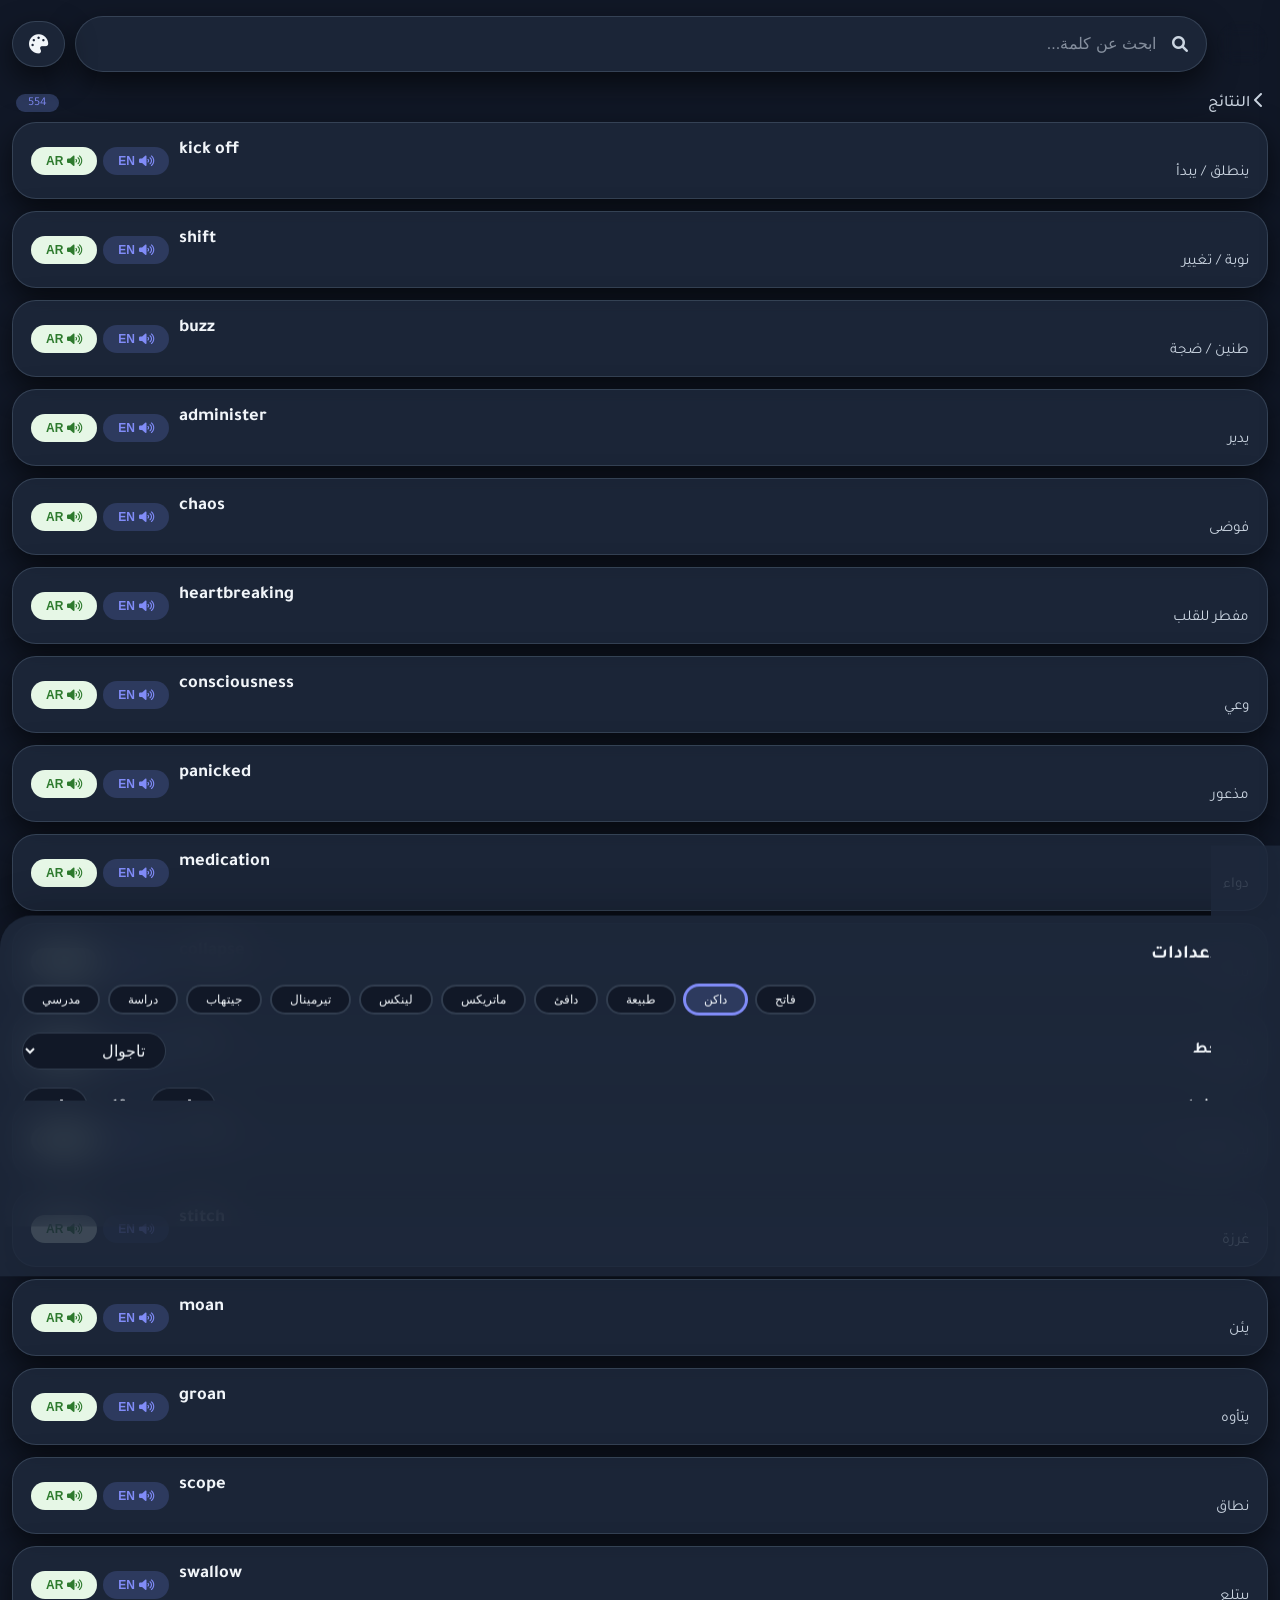
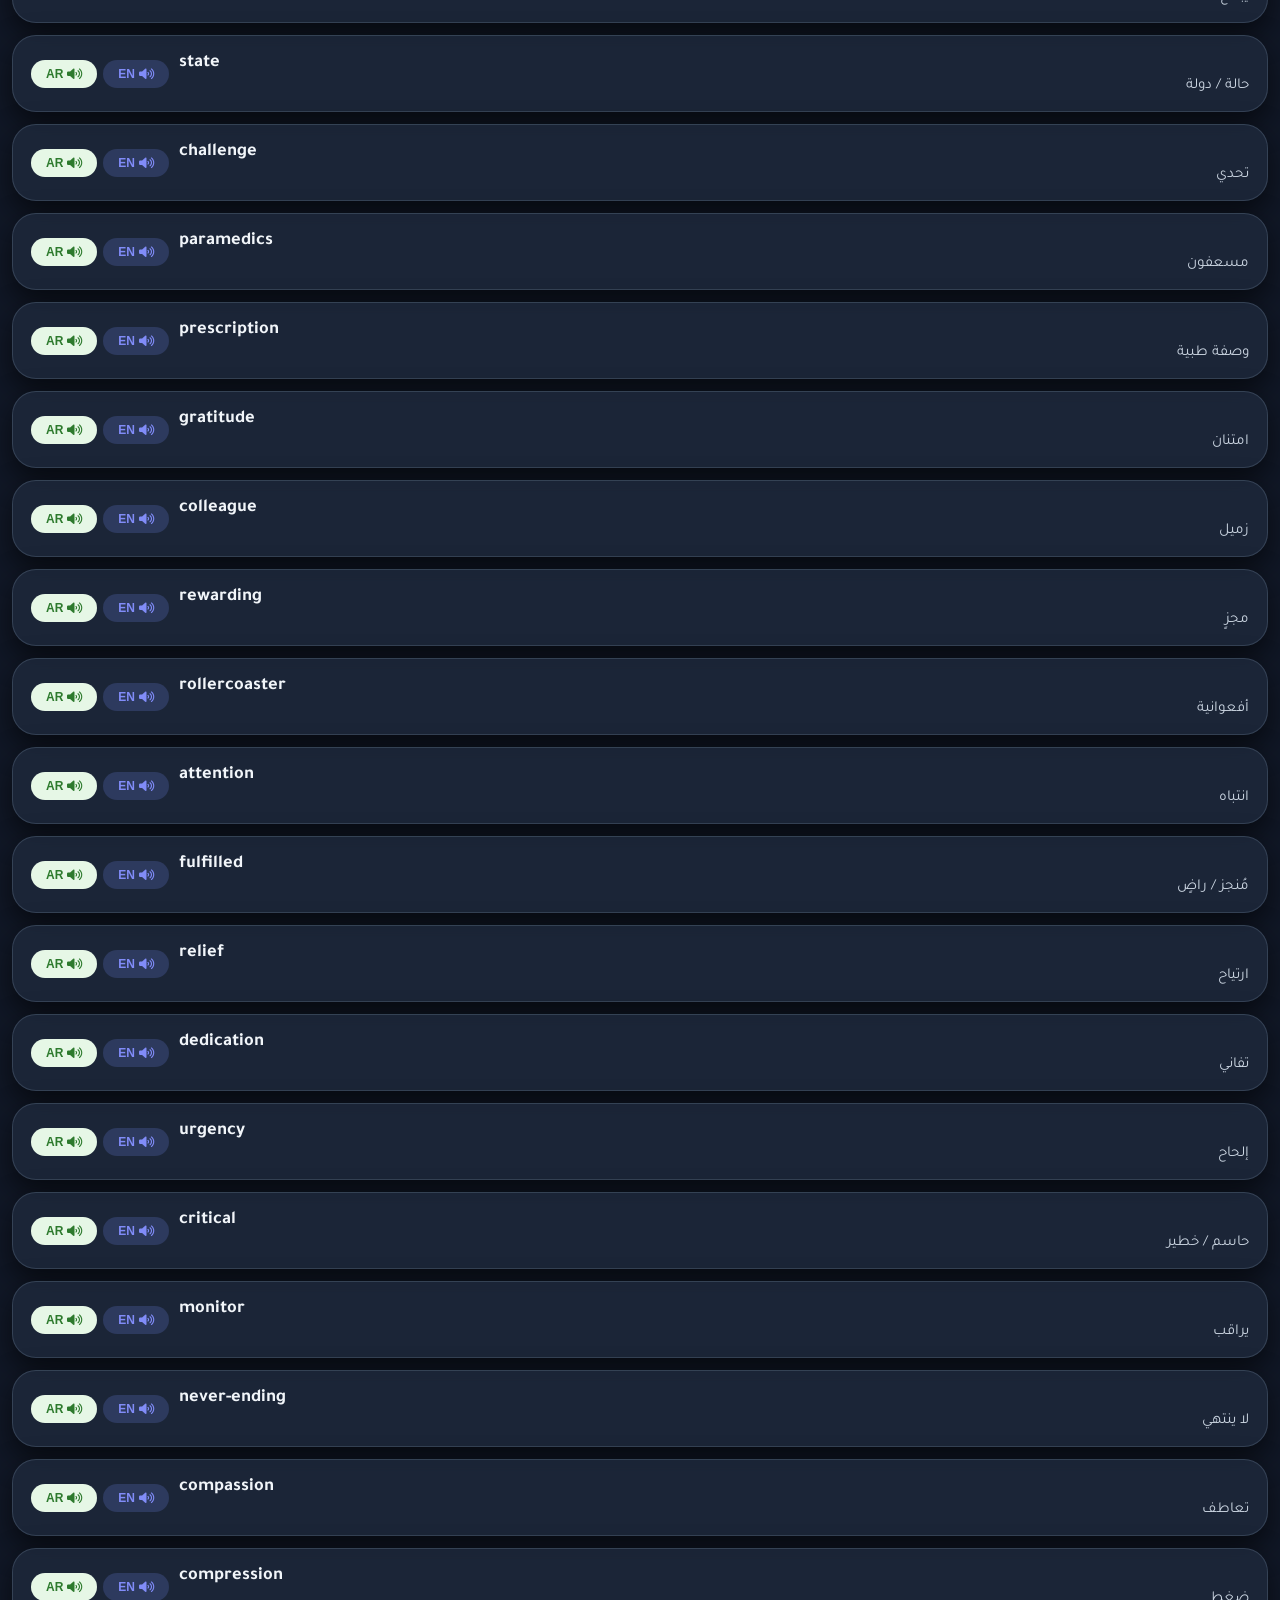
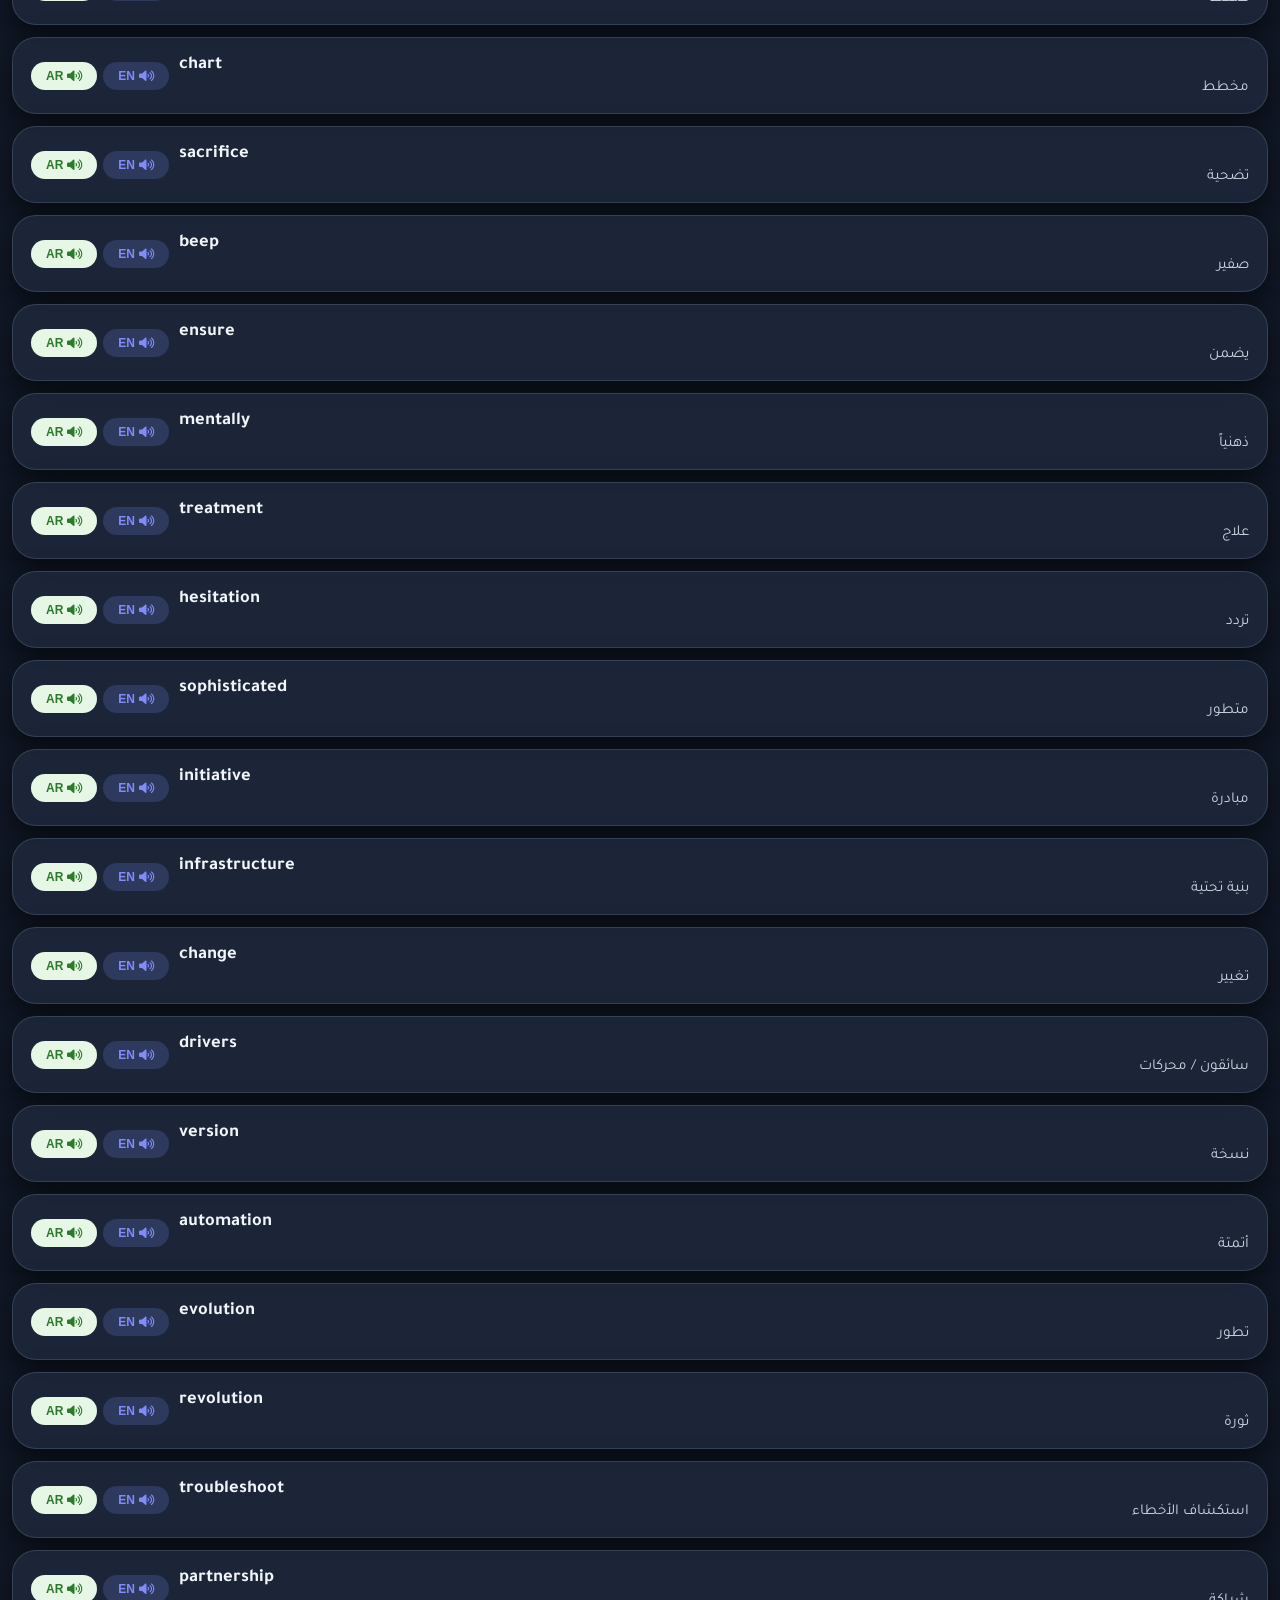
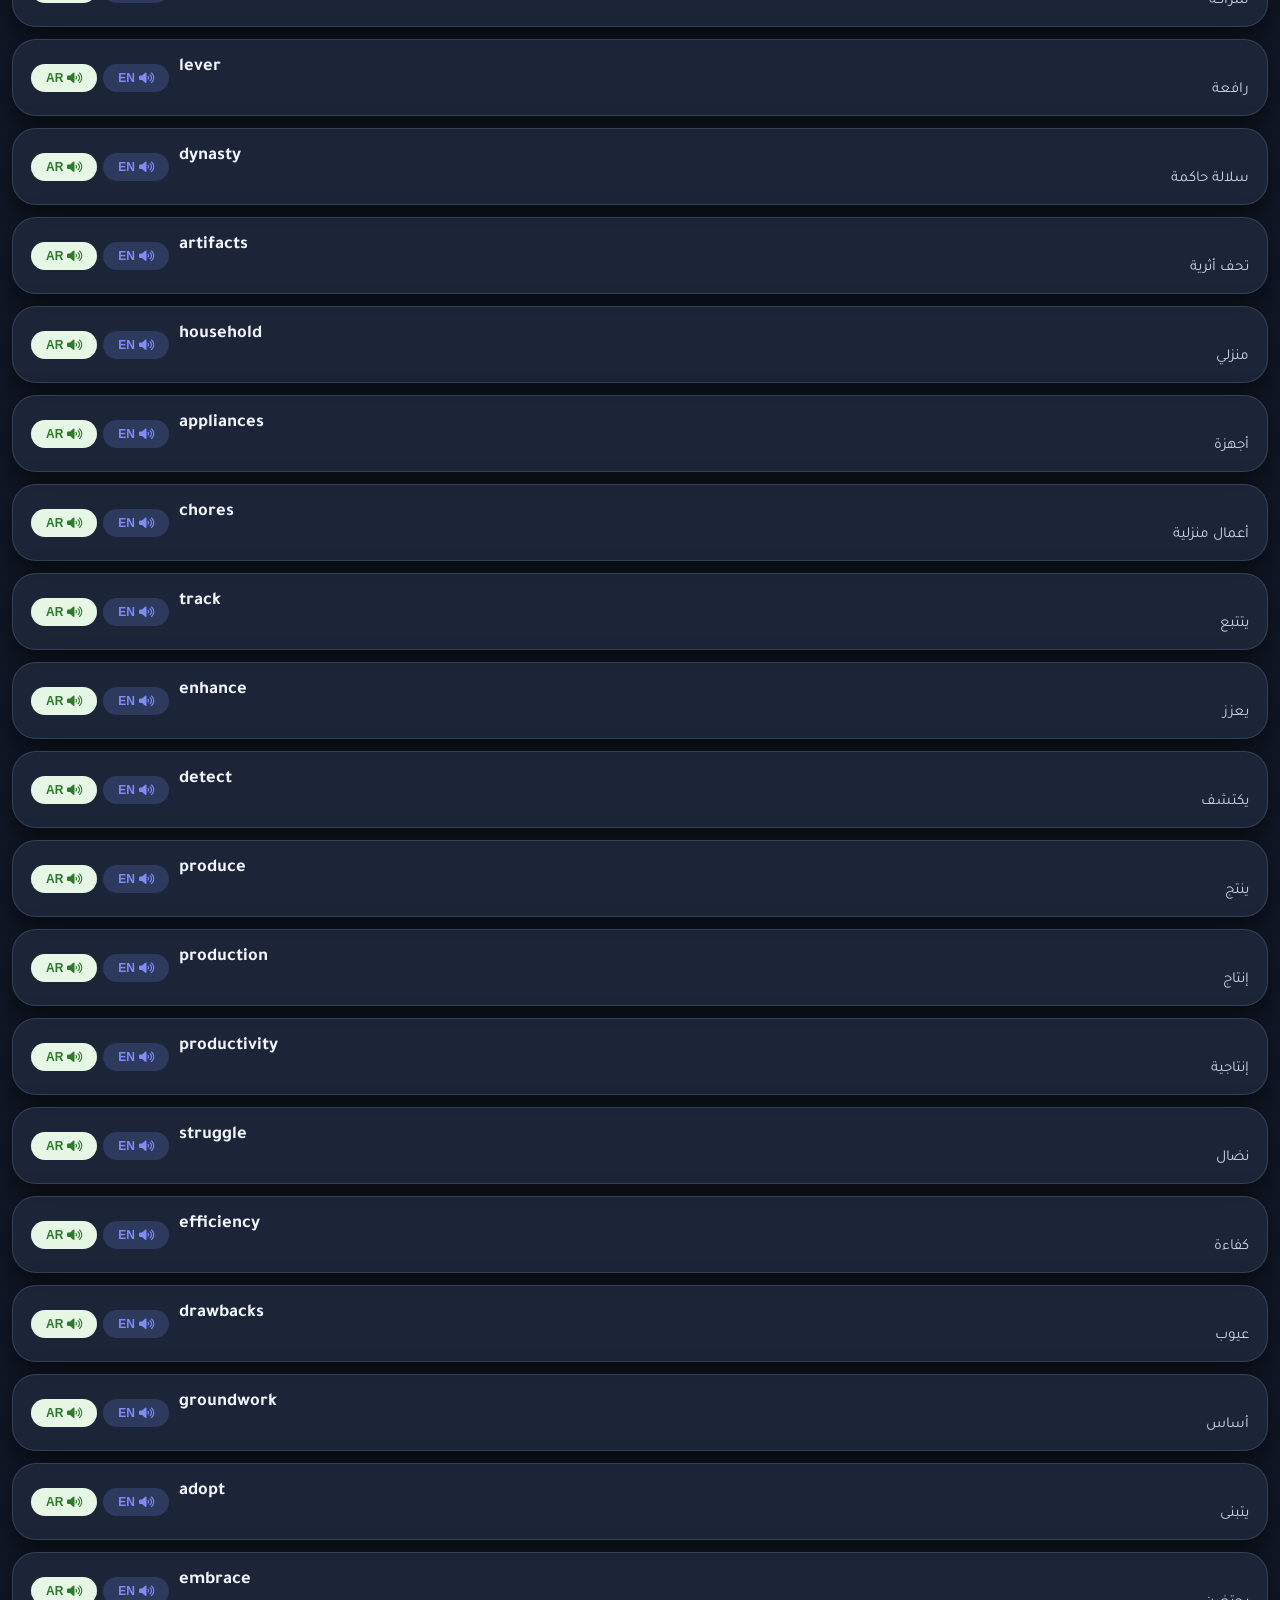
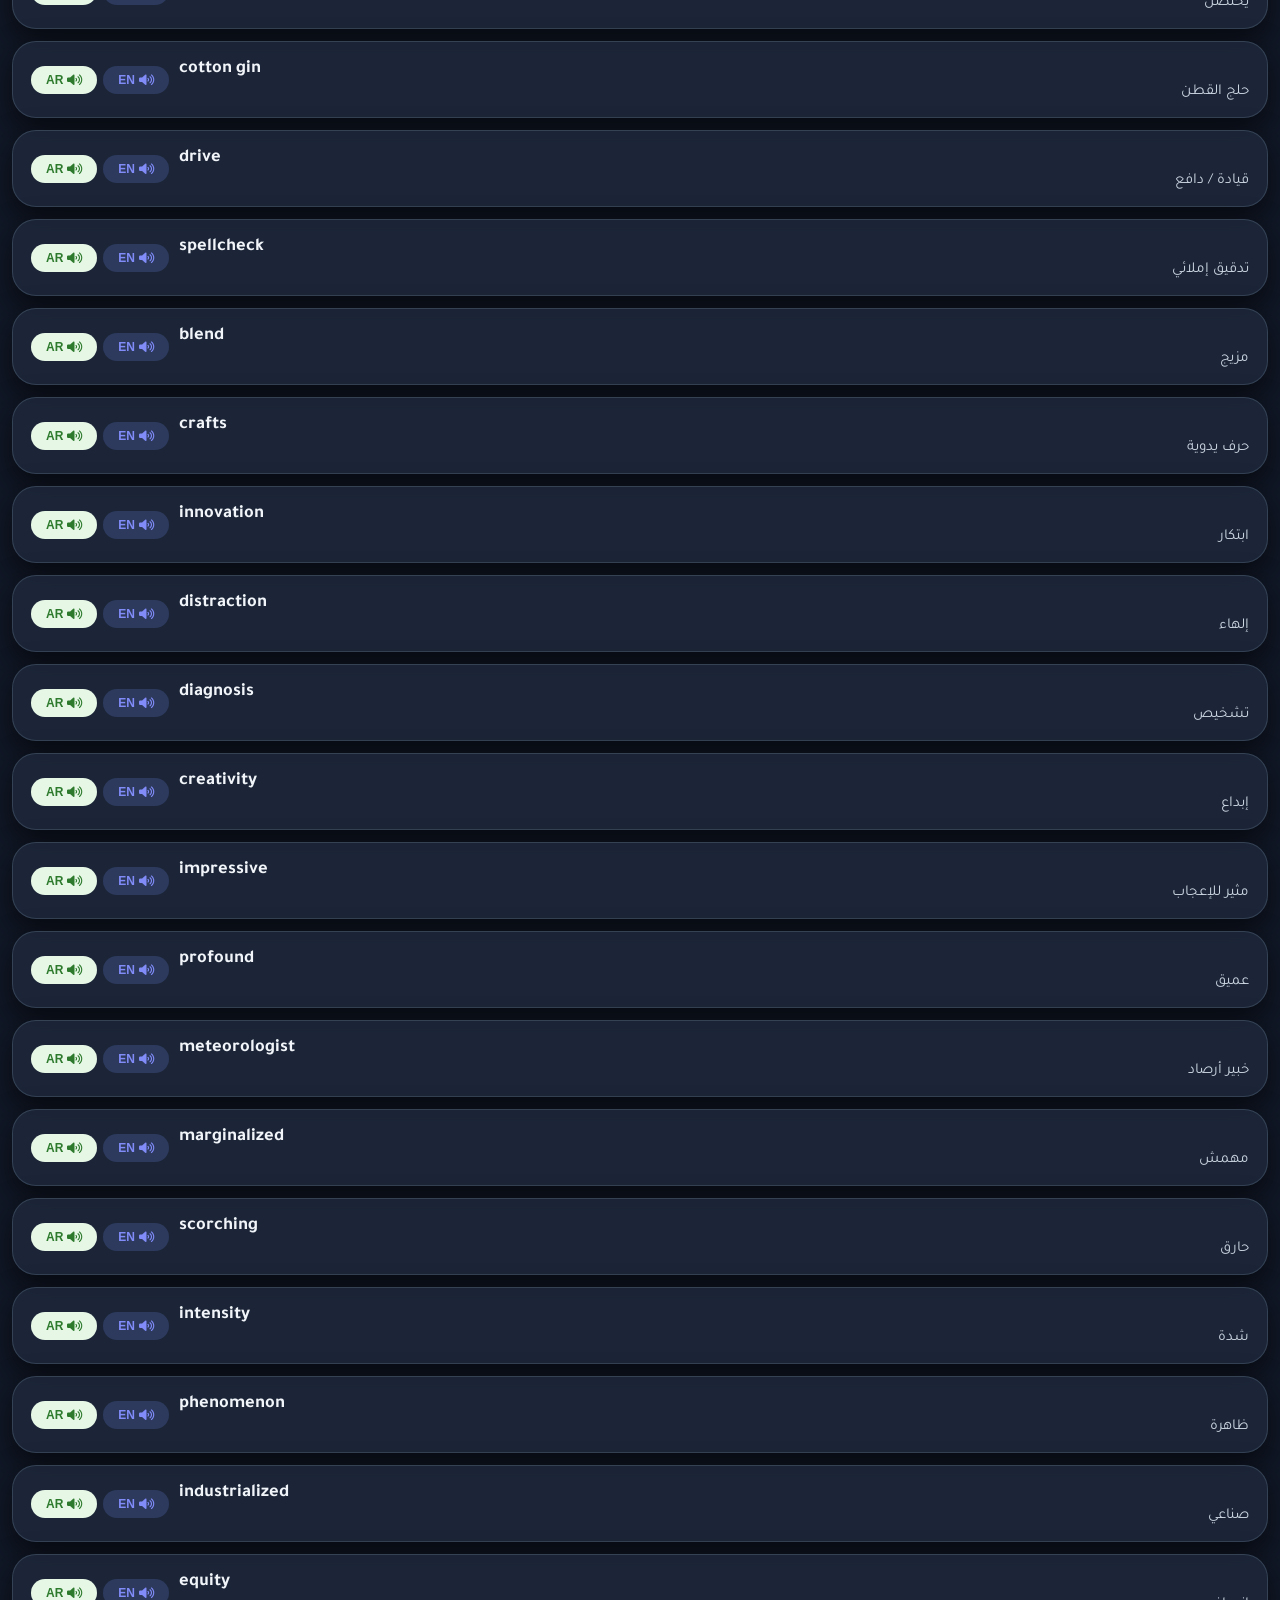
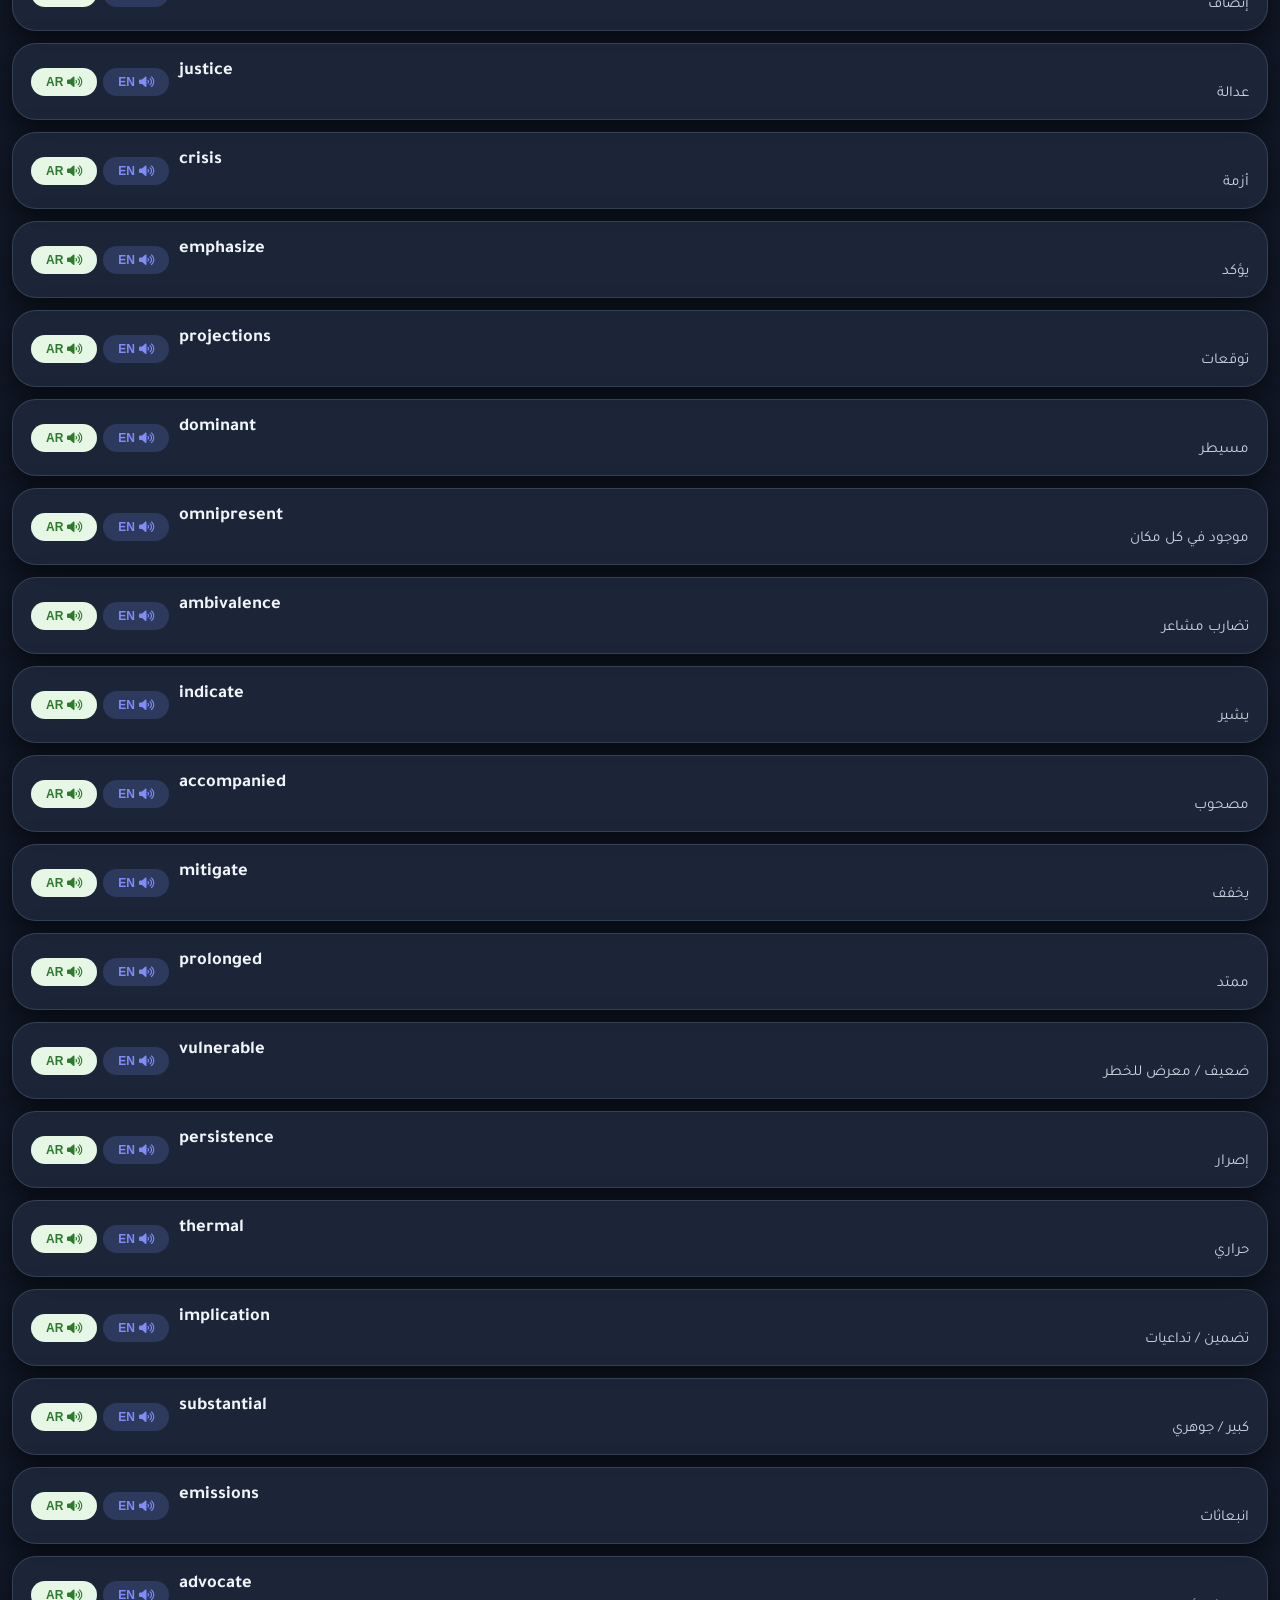
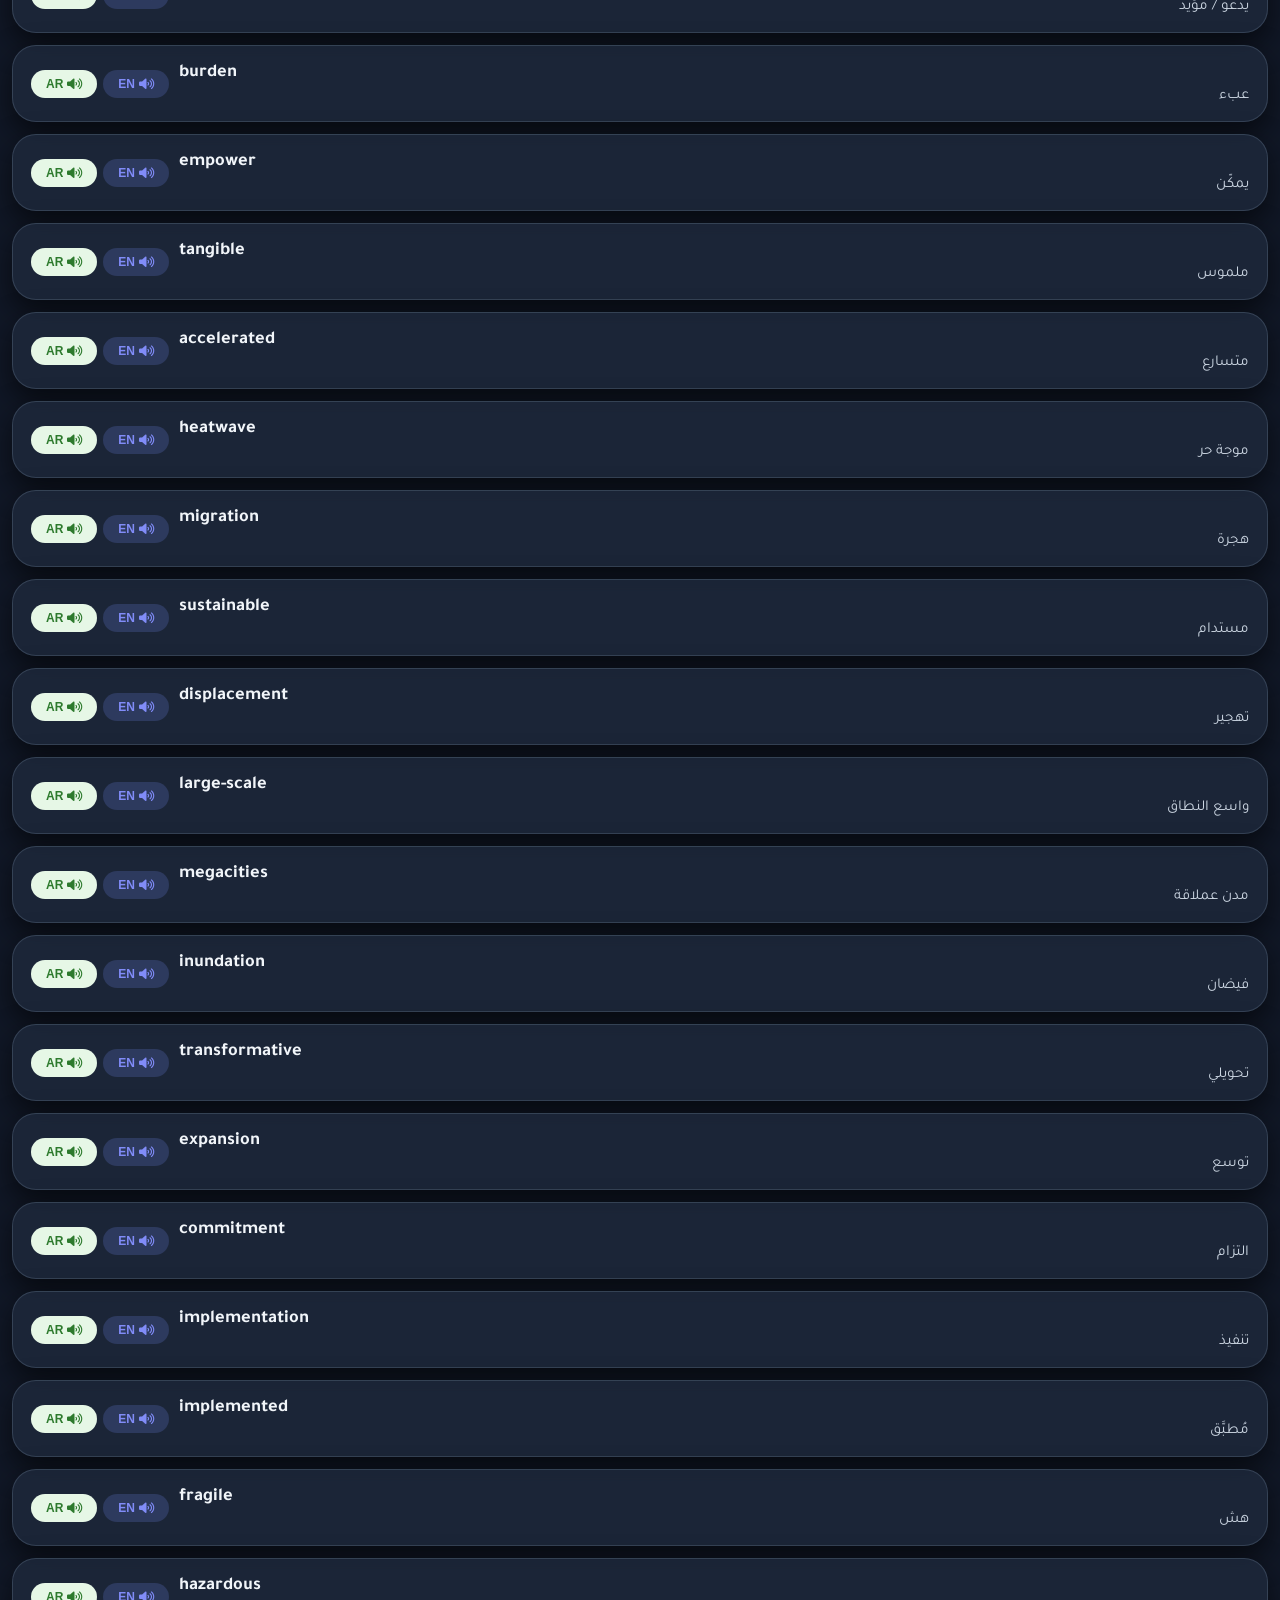
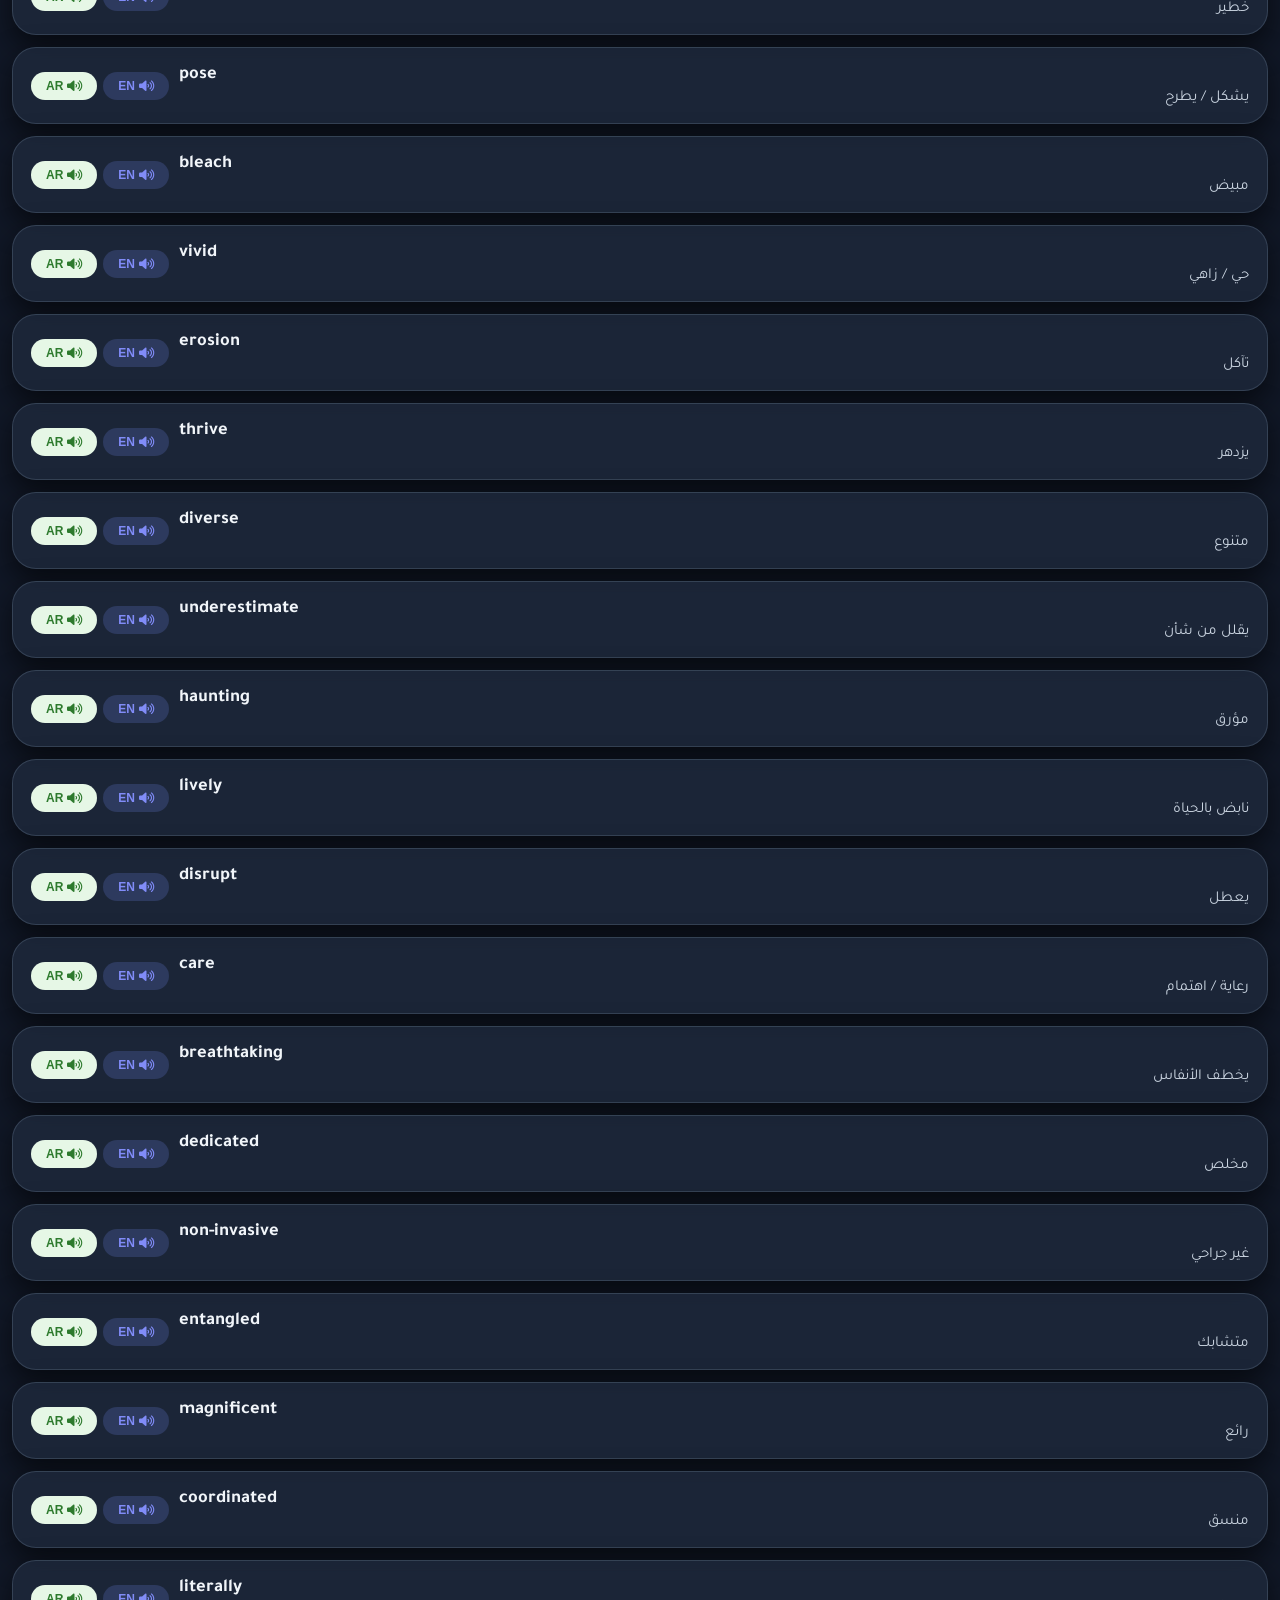
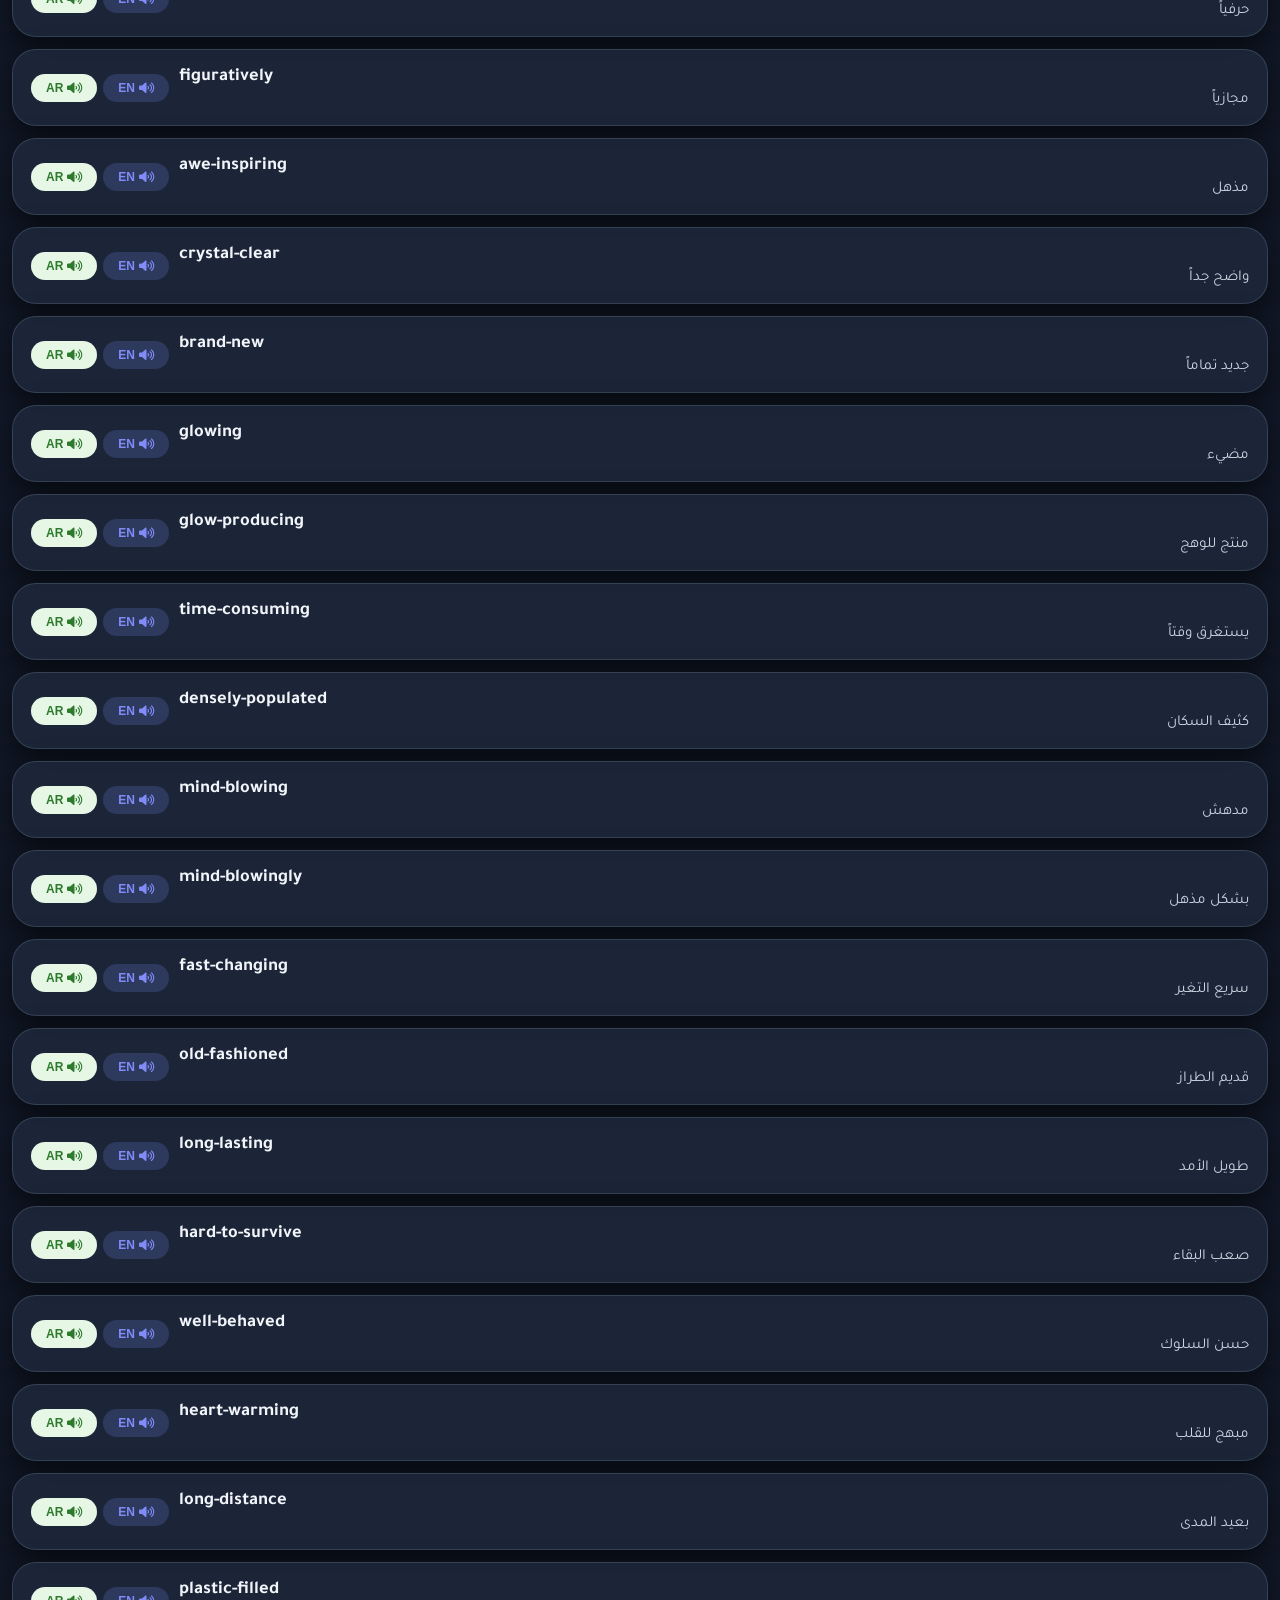
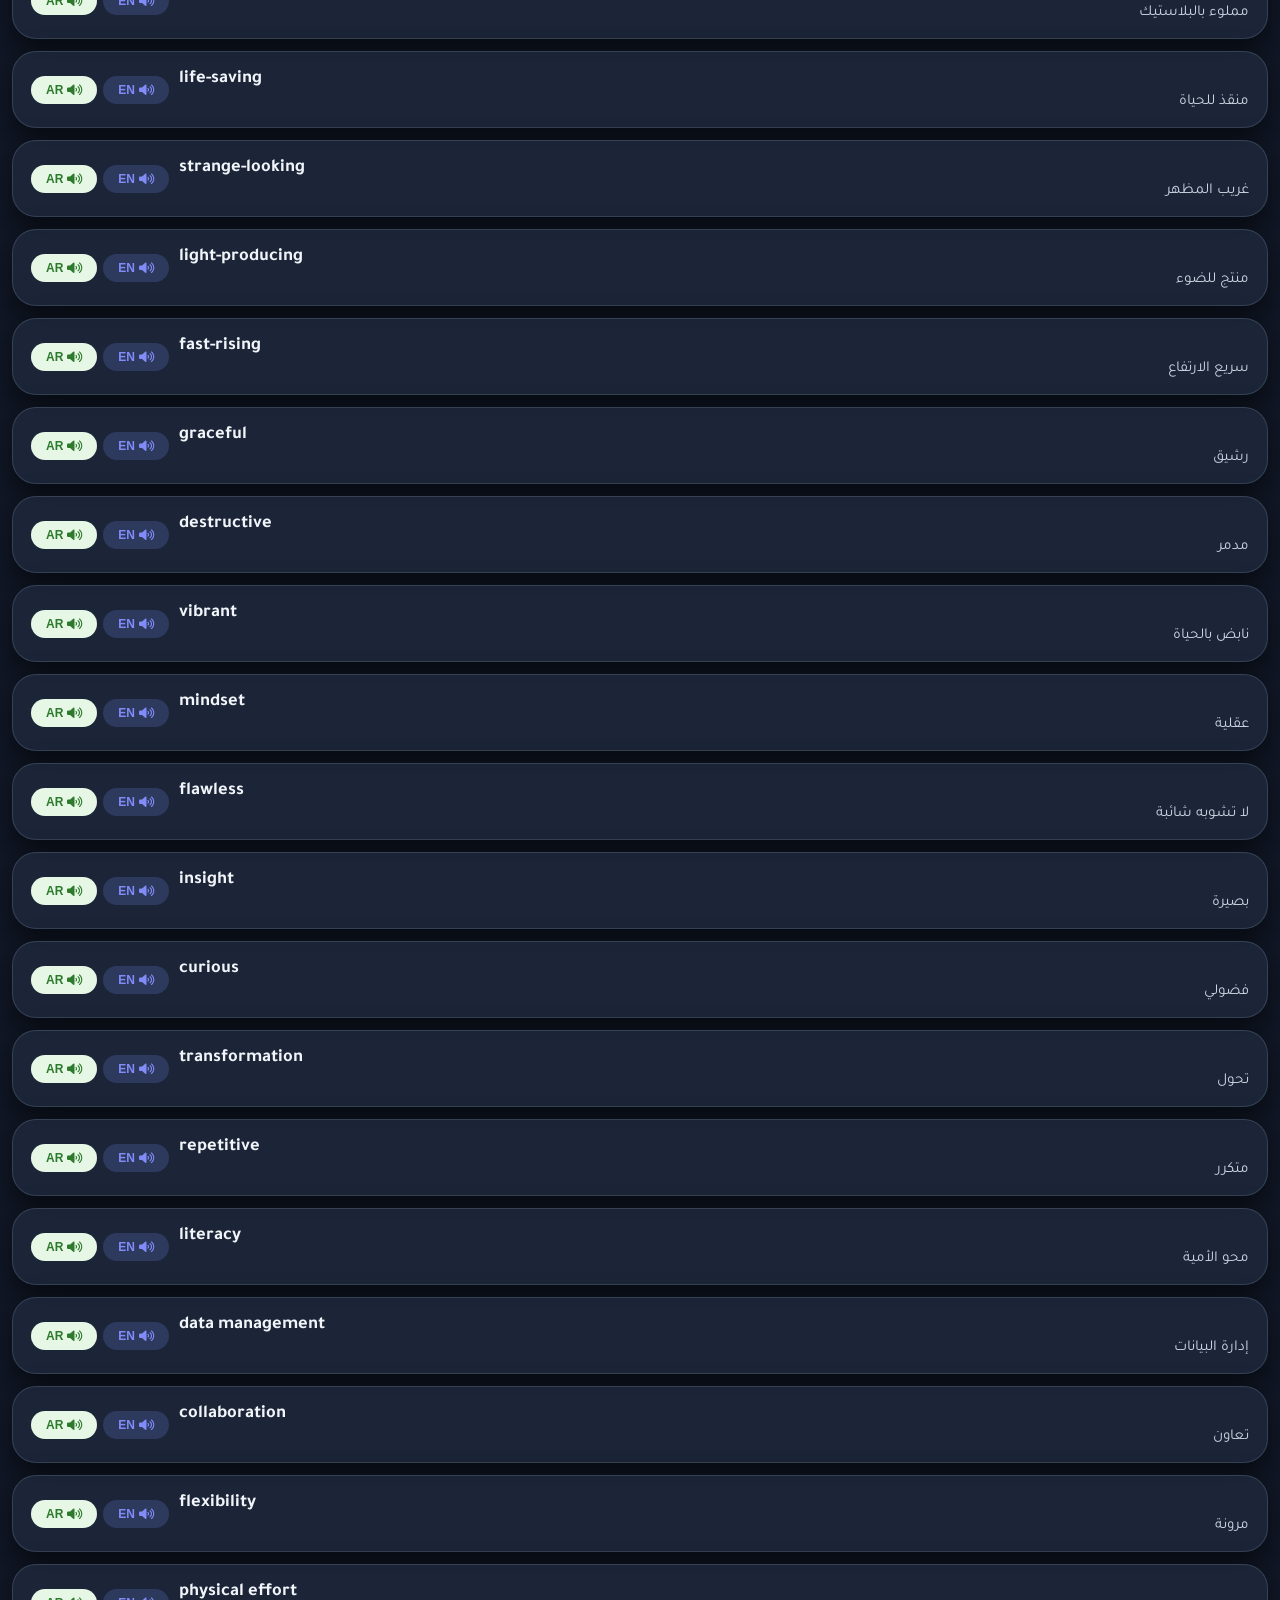
<file: index.html>
<!DOCTYPE html>
<html lang="ar" dir="rtl">
<head>
  <meta charset="UTF-8">
  <meta name="viewport" content="width=device-width, initial-scale=1.0, maximum-scale=1.0, user-scalable=yes">
  <title>📚 القاموس الشامل + القواعد</title>

  <!-- ===== ربط PWA ===== -->
  <link rel="manifest" href="manifest.json">
  <meta name="theme-color" content="#0d1117">
  <meta name="apple-mobile-web-app-capable" content="yes">
  <meta name="apple-mobile-web-app-status-bar-style" content="black-translucent">

  <link rel="preconnect" href="https://fonts.googleapis.com">
  <link href="https://fonts.googleapis.com/css2?family=Markazi+Text:wght@500;700&family=Tajawal:wght@400;500;700;900&family=JetBrains+Mono:wght@400;600&family=Amiri:wght@400;700&family=Cairo:wght@400;700&display=swap" rel="stylesheet">
  <link rel="stylesheet" href="https://cdnjs.cloudflare.com/ajax/libs/font-awesome/6.0.0-beta3/css/all.min.css">
  
  <style>
    /* ===== BASE ===== */
    * { margin: 0; padding: 0; box-sizing: border-box; }
    body {
      font-family: 'Tajawal', sans-serif;
      background: #f5f7fc;
      color: #1a2332;
      font-size: 16px;
      padding: 16px 12px 90px 12px;
      min-height: 100vh;
      transition: background 0.25s, color 0.25s, font-size 0.2s;
    }
    /* ===== THEMES ===== */
    body.light { --bg: #f0f4ff; --card: rgba(255,255,255,0.78); --text: #1a2332; --sub: #3a4a62; --accent: #5e6fdb; --accent-light: #eef1fe; --border: rgba(255,255,255,0.5); --shadow: 0 12px 30px rgba(0,20,40,0.08); }
    body.dark { --bg: #111827; --card: rgba(30,41,59,0.85); --text: #f1f5f9; --sub: #cbd5e1; --accent: #818cf8; --accent-light: #2d3a5e; --border: rgba(71,85,105,0.6); --shadow: 0 12px 30px rgba(0,0,0,0.6); }
    body.nature { --bg: #eaf5e9; --card: rgba(246,252,245,0.85); --text: #1d3b1d; --sub: #2d5a2d; --accent: #3b8b3b; --accent-light: #d8edd8; --border: rgba(180,210,170,0.6); --shadow: 0 12px 30px rgba(20,60,20,0.08); }
    body.warm { --bg: #fff0e6; --card: rgba(255,248,240,0.85); --text: #442b1a; --sub: #6b4c33; --accent: #d97747; --accent-light: #fce8d6; --border: rgba(230,190,160,0.5); --shadow: 0 12px 30px rgba(80,40,10,0.1); }
    body.matrix { --bg: #0a0f0a; --card: rgba(0,20,0,0.8); --text: #00ff41; --sub: #66b866; --accent: #00ff41; --accent-light: #003300; --border: rgba(0,255,65,0.3); --shadow: 0 0 20px rgba(0,255,65,0.1); font-family: 'JetBrains Mono', monospace; }
    body.linux { --bg: #1e1e2e; --card: rgba(30,30,46,0.9); --text: #cdd6f4; --sub: #a6adc8; --accent: #89b4fa; --accent-light: #313244; --border: rgba(137,180,250,0.3); --shadow: 0 12px 30px rgba(0,0,0,0.7); }
    body.terminal { --bg: #0c0c0c; --card: rgba(20,20,20,0.9); --text: #e0e0e0; --sub: #a0a0a0; --accent: #f0c674; --accent-light: #2a2a2a; --border: rgba(240,198,116,0.3); --shadow: 0 0 20px rgba(240,198,116,0.05); font-family: 'JetBrains Mono', monospace; }
    body.github { --bg: #0d1117; --card: rgba(22,27,34,0.9); --text: #c9d1d9; --sub: #8b949e; --accent: #58a6ff; --accent-light: #21262d; --border: rgba(48,54,61,0.6); --shadow: 0 12px 30px rgba(0,0,0,0.8); }
    body.study { --bg: #1a1a2e; --card: rgba(26,26,46,0.9); --text: #e2e8f0; --sub: #a0aec0; --accent: #f6ad55; --accent-light: #2d3748; --border: rgba(246,173,85,0.3); --shadow: 0 12px 30px rgba(0,0,0,0.6); }
    body.school { --bg: #2d1b3d; --card: rgba(45,27,61,0.9); --text: #f0e6f6; --sub: #c4b0d0; --accent: #bb86fc; --accent-light: #4a2d5e; --border: rgba(187,134,252,0.3); --shadow: 0 12px 30px rgba(0,0,0,0.6); }

    body { background: var(--bg); color: var(--text); }
    .card, .drawer, .settings-panel, .quiz-container, .word-card, .ex-card, .form-card, .formula, .nav-bar, .hero {
      background: var(--card);
      border-color: var(--border);
      color: var(--text);
    }
    .word-en, .ex-en, .tense-name-en, .pattern, .formula, .signal-chip, .dd-item .en, .cur-en {
      color: var(--text);
    }
    .word-ar, .ex-ar, .sub, .desc, .signals-note, .quiz-progress, .drawer-stats, .eyebrow, .section-label {
      color: var(--sub);
    }
    .accent-bg { background: var(--accent); color: #fff; }
    .accent-border { border-color: var(--accent); }
    .accent-text { color: var(--accent); }
    .bg-accent-light { background: var(--accent-light); }

    /* ===== LAYOUT ===== */
    .app-header { display: flex; align-items: center; gap: 10px; margin-bottom: 20px; flex-wrap: wrap; }
    .menu-btn, .settings-btn {
      background: var(--card); backdrop-filter: blur(8px);
      border: 1px solid var(--border); border-radius: 60px;
      padding: 12px 16px; font-size: 1.2rem;
      box-shadow: var(--shadow); cursor: pointer;
      transition: 0.2s; display: flex; align-items: center; justify-content: center;
      min-width: 50px; color: var(--text);
    }
    .menu-btn:hover, .settings-btn:hover { background: var(--accent-light); border-color: var(--accent); }
    .search-wrapper {
      flex: 1; min-width: 140px; display: flex;
      background: var(--card); backdrop-filter: blur(8px);
      border-radius: 60px; border: 1px solid var(--border);
      box-shadow: var(--shadow); padding: 4px 8px 4px 4px; align-items: center;
    }
    .search-wrapper i { color: var(--sub); padding: 0 10px; }
    #searchInput {
      flex: 1; background: transparent; border: none;
      padding: 14px 6px; font-size: 1rem; color: var(--text); outline: none;
    }
    #searchInput::placeholder { color: var(--sub); opacity: 0.6; }

    /* Drawer */
    .drawer {
      position: fixed; top: 0; right: 0; width: 290px; max-width: 80%; height: 100%;
      background: var(--card); backdrop-filter: blur(20px);
      border-left: 1px solid var(--border); box-shadow: -8px 0 30px rgba(0,0,0,0.1);
      z-index: 999; transform: translateX(105%);
      transition: transform 0.35s cubic-bezier(0.4,0,0.2,1);
      padding: 24px 18px; overflow-y: auto; display: flex; flex-direction: column; gap: 6px;
    }
    .drawer.open { transform: translateX(0); }
    .drawer-overlay { position: fixed; top:0; left:0; width:100%; height:100%; background: rgba(0,0,0,0.3); backdrop-filter: blur(4px); z-index: 998; display: none; }
    .drawer-overlay.active { display: block; }
    .drawer-close { align-self: flex-start; background: none; border: none; font-size: 2rem; color: var(--text); cursor: pointer; margin-bottom: 10px; }
    .drawer-item {
      display: flex; align-items: center; gap: 14px; padding: 14px 16px;
      border-radius: 14px; background: var(--bg); color: var(--text);
      font-weight: 500; border: 1px solid transparent; transition: 0.2s; cursor: pointer;
    }
    .drawer-item:hover { background: var(--accent-light); border-color: var(--accent); }
    .drawer-item i { width: 28px; color: var(--accent); font-size: 1.2rem; }
    .drawer-divider { border-top: 1px solid var(--border); margin: 8px 0; }
    .drawer-stats { font-size: 0.8rem; color: var(--sub); padding: 10px 12px; }

    /* sections */
    .section { display: none; animation: fade 0.25s ease; }
    .section.active { display: block; }
    @keyframes fade { from { opacity: 0; transform: translateY(8px); } to { opacity: 1; transform: translateY(0); } }

    /* Word Grid */
    .word-grid { display: flex; flex-direction: column; gap: 12px; margin-top: 8px; }
    .word-card {
      background: var(--card); backdrop-filter: blur(8px);
      border-radius: 24px; padding: 16px 18px;
      box-shadow: var(--shadow); border: 1px solid var(--border);
      display: flex; align-items: center; justify-content: space-between; flex-wrap: wrap; gap: 10px;
    }
    .word-content { display: flex; flex-direction: column; flex: 2; min-width: 120px; }
    .word-en { font-weight: 700; font-size: 1.15rem; direction: ltr; text-align: left; }
    .word-ar { font-size: 0.95rem; margin-top: 2px; }
    .word-actions { display: flex; gap: 6px; flex-wrap: wrap; }
    .speak-btn {
      border: none; border-radius: 40px; padding: 6px 14px; font-size: 0.75rem; font-weight: 600;
      cursor: pointer; display: inline-flex; align-items: center; gap: 4px;
      transition: 0.2s; border: 1px solid transparent;
      background: var(--accent-light); color: var(--accent);
    }
    .speak-btn:hover { background: var(--accent); color: #fff; }
    .speak-btn.ar-btn { background: #e6f7e6; color: #2d7a2d; }
    .speak-btn.ar-btn:hover { background: #2d7a2d; color: #fff; }
    body.matrix .speak-btn, body.terminal .speak-btn { background: #1a3a1a; color: #00ff41; border-color: #00ff41; }
    body.matrix .speak-btn:hover, body.terminal .speak-btn:hover { background: #00ff41; color: #000; }

    /* ===== QUIZ ===== */
    .quiz-container {
      background: var(--card); backdrop-filter: blur(8px);
      border-radius: 24px; padding: 24px 18px;
      box-shadow: var(--shadow); border: 1px solid var(--border);
      margin: 18px 0 10px 0;
    }
    .quiz-question { font-size: 1.2rem; font-weight: 600; margin-bottom: 16px; line-height: 1.6; }
    .quiz-options { display: flex; flex-wrap: wrap; gap: 10px; margin: 12px 0; }
    .quiz-options button {
      background: var(--bg); border: 1px solid var(--border);
      border-radius: 60px; padding: 12px 22px; font-size: 0.95rem;
      color: var(--text); cursor: pointer; transition: 0.2s; flex: 1 0 auto;
    }
    .quiz-options button:hover { background: var(--accent-light); border-color: var(--accent); }
    .quiz-options button.correct { background: #22c55e; color: white; border-color: #22c55e; }
    .quiz-options button.wrong { background: #ef4444; color: white; border-color: #ef4444; }
    .quiz-input-area { display: flex; gap: 10px; flex-wrap: wrap; margin: 12px 0; }
    .quiz-input-area input {
      flex: 2; padding: 14px 18px; border-radius: 60px; border: 1px solid var(--border);
      background: var(--bg); color: var(--text); font-size: 1rem; min-width: 130px;
    }
    .quiz-input-area button {
      background: var(--accent); border: none; padding: 14px 28px; border-radius: 60px;
      color: #fff; font-weight: 700; cursor: pointer; transition: 0.2s;
    }
    .quiz-input-area button:hover { filter: brightness(1.1); }
    .quiz-type-toggle { display: flex; gap: 10px; margin-bottom: 18px; flex-wrap: wrap; }
    .quiz-type-toggle button {
      background: var(--bg); border: 1px solid var(--border);
      padding: 8px 20px; border-radius: 40px; color: var(--sub);
      cursor: pointer; font-weight: 500; transition: 0.2s;
    }
    .quiz-type-toggle button.active { background: var(--accent); color: #fff; border-color: var(--accent); }
    .quiz-feedback { font-weight: 600; margin: 10px 0; padding: 8px 0; }
    .quiz-progress { font-size: 0.85rem; color: var(--sub); margin-top: 12px; }

    /* ===== GRAMMAR ===== */
    .hero {
      background: var(--card); backdrop-filter: blur(8px);
      border-radius: 24px; padding: 30px 24px; margin-bottom: 20px;
      border: 1px solid var(--border); box-shadow: var(--shadow);
    }
    .hero .eyebrow { font-family: 'JetBrains Mono', monospace; font-size: 13px; letter-spacing: .1em; color: var(--accent); text-transform: uppercase; }
    .hero h1 { font-family: 'Markazi Text', serif; font-size: clamp(32px,5vw,48px); font-weight: 700; margin: 4px 0; }
    .hero .sub { font-size: 16px; max-width: 65ch; }

    .nav-bar {
      position: sticky; top: 0; z-index: 30;
      background: var(--card); backdrop-filter: blur(12px);
      border: 1px solid var(--border); border-radius: 16px;
      padding: 12px 16px; margin-bottom: 24px;
    }
    .dd-toggle {
      width: 100%; display: flex; align-items: center; justify-content: space-between;
      background: var(--accent); color: #fff;
      border: none; border-radius: 10px; padding: 12px 16px;
      font-family: inherit; font-weight: 700; font-size: 16px; cursor: pointer;
    }
    .dd-toggle .cur-en { font-family: 'JetBrains Mono', monospace; font-size: 12px; opacity: 0.8; margin-right: 10px; }
    .dd-toggle .arrow { transition: .2s; font-size: 14px; }
    .dd-toggle.open .arrow { transform: rotate(180deg); }
    .dd-list {
      position: absolute; top: calc(100% + 8px); right: 0; left: 0;
      background: var(--card); border: 1px solid var(--border);
      border-radius: 12px; box-shadow: var(--shadow);
      max-height: 0; overflow: hidden; transition: max-height .25s ease; z-index: 40;
    }
    .dd-list.open { max-height: 70vh; overflow-y: auto; }
    .dd-group-label {
      font-family: 'JetBrains Mono', monospace; font-size: 11px;
      color: var(--sub); letter-spacing: .1em; padding: 12px 16px 4px;
    }
    .dd-item {
      display: flex; align-items: baseline; gap: 8px;
      width: 100%; text-align: right; background: none; border: none;
      padding: 10px 16px; font-family: inherit; font-size: 15px; color: var(--text);
      cursor: pointer; border-bottom: 1px solid var(--border);
    }
    .dd-item:hover { background: var(--accent-light); }
    .dd-item.active { background: var(--accent); color: #fff; font-weight: 700; }
    .dd-item .en { font-family: 'JetBrains Mono', monospace; font-size: 11px; color: var(--sub); }
    .dd-item.active .en { color: #fff; opacity: 0.8; }

    .panel { display: none; }
    .panel.active { display: block; animation: fade .25s ease; }
    .tense-head { margin-bottom: 20px; }
    .tense-name-en { font-family: 'JetBrains Mono', monospace; color: var(--accent); font-size: 13px; letter-spacing: .1em; }
    .tense-head h2 { font-family: 'Markazi Text', serif; font-size: 28px; margin: 4px 0 6px; }
    .tense-desc { color: var(--sub); font-size: 15px; max-width: 65ch; }

    .formula {
      background: var(--accent-light); color: var(--text);
      border-radius: 10px; padding: 16px 20px;
      font-family: 'JetBrains Mono', monospace; font-size: clamp(13px,2.5vw,16px);
      display: flex; align-items: center; gap: 8px; flex-wrap: wrap;
      margin: 18px 0; border: 1px solid var(--border);
    }
    .formula .piece { background: rgba(0,0,0,0.1); padding: 4px 10px; border-radius: 6px; }
    .formula .piece.h { color: var(--accent); }
    .formula .piece.b { color: #3b8b3b; }
    .formula .piece.v { color: #b85c5c; }
    .formula .plus { opacity: 0.5; }

    .section-label {
      font-family: 'JetBrains Mono', monospace; font-size: 12px;
      letter-spacing: .08em; color: var(--sub); margin: 26px 0 10px; text-transform: uppercase;
    }
    .forms-grid { display: grid; gap: 10px; grid-template-columns: 1fr; }
    @media(min-width:640px){ .forms-grid { grid-template-columns: 1fr 1fr 1fr; } }
    .form-card {
      background: var(--bg); border: 1px solid var(--border); border-radius: 10px;
      padding: 14px 16px; border-top: 4px solid var(--accent);
    }
    .form-card.neg { border-top-color: #b85c5c; }
    .form-card.q { border-top-color: #d98e3a; }
    .form-card .lbl { font-size: 13px; font-weight: 700; margin-bottom: 6px; display: flex; align-items: center; gap: 6px; }
    .form-card.aff .lbl { color: var(--accent); }
    .form-card.neg .lbl { color: #b85c5c; }
    .form-card.q .lbl { color: #d98e3a; }
    .form-card .pattern {
      font-family: 'JetBrains Mono', monospace; font-size: 13.5px;
      direction: ltr; text-align: left; color: var(--text);
    }

    .examples { display: grid; gap: 12px; }
    .ex-card {
      background: var(--bg); border: 1px solid var(--border);
      border-radius: 10px; padding: 16px 18px;
      border-right: 5px solid var(--accent);
    }
    .ex-card.alt { border-right-color: #d98e3a; }
    .ex-card.neg { border-right-color: #b85c5c; }
    .ex-tag { font-family: 'JetBrains Mono', monospace; font-size: 11px; color: var(--sub); letter-spacing: .06em; margin-bottom: 4px; }
    .ex-en {
      font-family: 'JetBrains Mono', monospace; font-size: 16px;
      direction: ltr; text-align: left; margin-bottom: 6px;
    }
    .ex-en .hl { color: var(--accent); font-weight: 600; border-bottom: 2px solid var(--accent); }
    .ex-ar { font-size: 15px; color: var(--sub); }

    .signals { display: flex; flex-wrap: wrap; gap: 8px; margin: 14px 0 0; }
    .signal-chip {
      font-family: 'JetBrains Mono', monospace;
      background: var(--accent-light); color: var(--text);
      padding: 6px 14px; border-radius: 20px; font-size: 13px; font-weight: 600;
    }
    .signals-note { font-size: 14px; color: var(--sub); margin: 8px 0 0; }

    /* Settings Panel */
    .settings-panel {
      position: fixed; bottom: 0; left: 0; width: 100%;
      background: var(--card); backdrop-filter: blur(20px);
      border-top-left-radius: 32px; border-top-right-radius: 32px;
      padding: 28px 22px 34px; box-shadow: 0 -10px 40px rgba(0,0,0,0.15);
      z-index: 1000; transform: translateY(105%); transition: transform 0.35s cubic-bezier(0.4,0,0.2,1);
      display: flex; flex-direction: column; gap: 18px;
    }
    .settings-panel.open { transform: translateY(0); }
    .settings-row { display: flex; align-items: center; justify-content: space-between; gap: 12px; flex-wrap: wrap; }
    .settings-row label { font-weight: 600; }
    .theme-btns { display: flex; gap: 8px; flex-wrap: wrap; }
    .theme-btns button {
      border: 2px solid var(--border); border-radius: 40px; padding: 6px 18px;
      background: var(--bg); color: var(--text); cursor: pointer;
      font-size: 0.75rem; transition: 0.2s;
    }
    .theme-btns button.active-theme { border-color: var(--accent); background: var(--accent-light); box-shadow: 0 0 0 1px var(--accent); }
    .font-size-control { display: flex; align-items: center; gap: 16px; }
    .font-size-control button {
      background: var(--bg); border: 1px solid var(--border);
      border-radius: 40px; padding: 6px 18px; font-size: 1.4rem; cursor: pointer;
      color: var(--text);
    }
    .font-select { padding: 8px 16px; border-radius: 40px; border: 1px solid var(--border); background: var(--bg); color: var(--text); font-size: 1rem; }
    .settings-close { background: var(--accent); border: none; padding: 14px; border-radius: 60px; color: #fff; font-weight: 700; width: 100%; cursor: pointer; margin-top: 4px; }

    .hidden { display: none !important; }
    .badge-count { background: var(--accent-light); color: var(--accent); border-radius: 40px; padding: 2px 12px; font-size: 0.75rem; }
    footer { text-align: center; margin-top: 40px; padding-top: 20px; border-top: 1px solid var(--border); font-size: 13px; color: var(--sub); font-family: 'JetBrains Mono', monospace; }
    @media (max-width: 480px) { .word-card { flex-direction: column; align-items: stretch; } .word-actions { justify-content: flex-start; } body { padding: 12px 8px 100px 8px; } }
  </style>
</head>
<body>

<!-- Drawer -->
<div class="drawer-overlay" id="drawerOverlay"></div>
<nav class="drawer" id="drawer">
  <button class="drawer-close" id="drawerClose"><i class="fas fa-times"></i></button>
  <div class="drawer-item" data-section="dictionary"><i class="fas fa-book-open"></i> القاموس</div>
  <div class="drawer-item" data-section="grammar"><i class="fas fa-language"></i> القواعد</div>
  <div class="drawer-item" data-section="quiz"><i class="fas fa-pencil-alt"></i> الاختبارات</div>
  <div class="drawer-divider"></div>
  <div class="drawer-item" data-section="settings"><i class="fas fa-sliders-h"></i> الإعدادات</div>
  <div class="drawer-stats"><i class="fas fa-database"></i> <span id="totalWordsCount">0</span> كلمة</div>
</nav>

<!-- Header -->
<div class="app-header">
  <button class="menu-btn" id="menuToggle"><i class="fas fa-bars"></i></button>
  <div class="search-wrapper">
    <i class="fas fa-search"></i>
    <input type="text" id="searchInput" placeholder="ابحث عن كلمة..." autocomplete="off">
  </div>
  <button class="settings-btn" id="settingsToggle"><i class="fas fa-palette"></i></button>
</div>

<!-- ===== DICTIONARY SECTION ===== -->
<div id="dictionarySection" class="section active">
  <div style="display:flex; justify-content:space-between; align-items:center; margin-bottom:6px; padding:0 4px;">
    <span style="font-weight:500; color:var(--sub);"><i class="fas fa-chevron-left"></i> النتائج</span>
    <span class="badge-count" id="resultCount">0</span>
  </div>
  <div class="word-grid" id="wordGrid"></div>
</div>

<!-- ===== GRAMMAR SECTION ===== -->
<div id="grammarSection" class="section">
  <div class="hero">
    <div class="eyebrow">English Grammar / القواعد الإنجليزية</div>
    <h1>أزمنة اللغة الإنجليزية</h1>
    <p class="sub">الاثنا عشر زمنًا الأساسية — التركيب، حالات الإثبات والنفي والسؤال، كلمات الإشارة، وأمثلة متعددة لكل زمن.</p>
  </div>
  <div class="nav-bar">
    <div class="nav-inner" style="position:relative;">
      <button class="dd-toggle" id="ddToggle">
        <span><span id="ddCurAr">—</span> <span class="cur-en" id="ddCurEn"></span></span>
        <span class="arrow">▾</span>
      </button>
      <div class="dd-list" id="ddList"></div>
    </div>
  </div>
  <div id="panels"></div>
</div>

<!-- ===== QUIZ SECTION ===== -->
<div id="quizSection" class="section">
  <div class="quiz-container">
    <div class="quiz-type-toggle">
      <button class="active" data-quiz="meaning">📝 اختر المعنى</button>
      <button data-quiz="fill">✏️ أكمل الكلمة</button>
      <button data-quiz="grammar">⏳ اختر الزمن</button>
    </div>
    <div class="quiz-question" id="quizQuestion">اضغط "ابدأ"</div>
    <div class="quiz-options" id="quizOptions"></div>
    <div class="quiz-input-area hidden" id="quizInputArea">
      <input type="text" id="quizFillInput" placeholder="اكتب الكلمة ...">
      <button id="quizFillBtn">تأكيد</button>
    </div>
    <div class="quiz-feedback" id="quizFeedback"></div>
    <div style="display:flex; gap:10px; flex-wrap:wrap; margin-top:6px;">
      <button id="quizNextBtn" style="background:var(--accent);border:none;padding:12px 28px;border-radius:60px;color:#fff;font-weight:700;cursor:pointer;flex:1;">السؤال التالي</button>
      <button id="quizResetBtn" style="background:var(--border);border:none;padding:12px 20px;border-radius:60px;color:var(--text);font-weight:600;cursor:pointer;">إعادة</button>
    </div>
    <div class="quiz-progress" id="quizProgress"></div>
  </div>
</div>

<!-- ===== SETTINGS PANEL ===== -->
<div class="settings-panel" id="settingsPanel">
  <h3 style="display:flex;gap:10px;"><i class="fas fa-palette" style="color:var(--accent);"></i> الإعدادات</h3>
  <div class="settings-row">
    <label>الثيم</label>
    <div class="theme-btns">
      <button data-theme="light">فاتح</button>
      <button data-theme="dark">داكن</button>
      <button data-theme="nature">طبيعة</button>
      <button data-theme="warm">دافئ</button>
      <button data-theme="matrix">ماتريكس</button>
      <button data-theme="linux">لينكس</button>
      <button data-theme="terminal">تيرمينال</button>
      <button data-theme="github">جيتهاب</button>
      <button data-theme="study">دراسة</button>
      <button data-theme="school">مدرسي</button>
    </div>
  </div>
  <div class="settings-row">
    <label>نوع الخط</label>
    <select class="font-select" id="fontSelect">
      <option value="Tajawal">تاجوال</option>
      <option value="Cairo">القاهرة</option>
      <option value="Amiri">أميري</option>
      <option value="Markazi Text">مركزي</option>
      <option value="JetBrains Mono">مونو (برمجي)</option>
    </select>
  </div>
  <div class="settings-row">
    <label>حجم الخط</label>
    <div class="font-size-control">
      <button id="fontDec">A−</button>
      <span id="fontSizeDisplay" style="min-width:30px;text-align:center;">16</span>
      <button id="fontInc">A+</button>
    </div>
  </div>
  <button class="settings-close" id="settingsClose">إغلاق</button>
</div>

<footer>📚 قاموس + قواعد + اختبارات — يعمل بدون اتصال</footer>

<script>
  (function() {
    // ============================================================
    // 1. الكلمات (جميع الكلمات من الملفات السابقة - 450+)
    // ============================================================
    const rawWords = [
      {en:"kick off", ar:"ينطلق / يبدأ"}, {en:"shift", ar:"نوبة / تغيير"}, {en:"buzz", ar:"طنين / ضجة"}, {en:"administer", ar:"يدير"}, {en:"chaos", ar:"فوضى"}, {en:"heartbreaking", ar:"مفطر للقلب"}, {en:"consciousness", ar:"وعي"}, {en:"panicked", ar:"مذعور"}, {en:"medication", ar:"دواء"}, {en:"collapse", ar:"ينهار"}, {en:"grab", ar:"يمسك"}, {en:"clutch", ar:"يقبض بقوة"}, {en:"stitch", ar:"غرزة"}, {en:"moan", ar:"يئن"}, {en:"groan", ar:"يتأوه"}, {en:"scope", ar:"نطاق"}, {en:"swallow", ar:"يبتلع"}, {en:"state", ar:"حالة / دولة"}, {en:"challenge", ar:"تحدي"}, {en:"paramedics", ar:"مسعفون"}, {en:"prescription", ar:"وصفة طبية"}, {en:"gratitude", ar:"امتنان"}, {en:"colleague", ar:"زميل"}, {en:"rewarding", ar:"مجزٍ"}, {en:"rollercoaster", ar:"أفعوانية"}, {en:"attention", ar:"انتباه"}, {en:"fulfilled", ar:"مُنجز / راضٍ"}, {en:"relief", ar:"ارتياح"}, {en:"dedication", ar:"تفاني"}, {en:"urgency", ar:"إلحاح"}, {en:"critical", ar:"حاسم / خطير"}, {en:"monitor", ar:"يراقب"}, {en:"never-ending", ar:"لا ينتهي"}, {en:"compassion", ar:"تعاطف"}, {en:"compression", ar:"ضغط"}, {en:"chart", ar:"مخطط"}, {en:"sacrifice", ar:"تضحية"}, {en:"beep", ar:"صفير"}, {en:"ensure", ar:"يضمن"}, {en:"mentally", ar:"ذهنياً"}, {en:"treatment", ar:"علاج"}, {en:"hesitation", ar:"تردد"},
      {en:"sophisticated", ar:"متطور"}, {en:"initiative", ar:"مبادرة"}, {en:"infrastructure", ar:"بنية تحتية"}, {en:"change", ar:"تغيير"}, {en:"drivers", ar:"سائقون / محركات"}, {en:"version", ar:"نسخة"}, {en:"automation", ar:"أتمتة"}, {en:"evolution", ar:"تطور"}, {en:"revolution", ar:"ثورة"}, {en:"troubleshoot", ar:"استكشاف الأخطاء"}, {en:"partnership", ar:"شراكة"}, {en:"lever", ar:"رافعة"}, {en:"dynasty", ar:"سلالة حاكمة"}, {en:"artifacts", ar:"تحف أثرية"}, {en:"household", ar:"منزلي"}, {en:"appliances", ar:"أجهزة"}, {en:"chores", ar:"أعمال منزلية"}, {en:"track", ar:"يتتبع"}, {en:"enhance", ar:"يعزز"}, {en:"detect", ar:"يكتشف"}, {en:"produce", ar:"ينتج"}, {en:"production", ar:"إنتاج"}, {en:"productivity", ar:"إنتاجية"}, {en:"struggle", ar:"نضال"}, {en:"efficiency", ar:"كفاءة"}, {en:"drawbacks", ar:"عيوب"}, {en:"groundwork", ar:"أساس"}, {en:"adopt", ar:"يتبنى"}, {en:"embrace", ar:"يحتضن"}, {en:"cotton gin", ar:"حلج القطن"}, {en:"drive", ar:"قيادة / دافع"}, {en:"spellcheck", ar:"تدقيق إملائي"}, {en:"blend", ar:"مزيج"}, {en:"crafts", ar:"حرف يدوية"}, {en:"innovation", ar:"ابتكار"}, {en:"distraction", ar:"إلهاء"}, {en:"diagnosis", ar:"تشخيص"}, {en:"creativity", ar:"إبداع"}, {en:"impressive", ar:"مثير للإعجاب"},
      {en:"profound", ar:"عميق"}, {en:"meteorologist", ar:"خبير أرصاد"}, {en:"marginalized", ar:"مهمش"}, {en:"scorching", ar:"حارق"}, {en:"intensity", ar:"شدة"}, {en:"phenomenon", ar:"ظاهرة"}, {en:"industrialized", ar:"صناعي"}, {en:"equity", ar:"إنصاف"}, {en:"justice", ar:"عدالة"}, {en:"crisis", ar:"أزمة"}, {en:"emphasize", ar:"يؤكد"}, {en:"projections", ar:"توقعات"}, {en:"dominant", ar:"مسيطر"}, {en:"omnipresent", ar:"موجود في كل مكان"}, {en:"ambivalence", ar:"تضارب مشاعر"}, {en:"indicate", ar:"يشير"}, {en:"accompanied", ar:"مصحوب"}, {en:"mitigate", ar:"يخفف"}, {en:"prolonged", ar:"ممتد"}, {en:"vulnerable", ar:"ضعيف / معرض للخطر"}, {en:"persistence", ar:"إصرار"}, {en:"thermal", ar:"حراري"}, {en:"implication", ar:"تضمين / تداعيات"}, {en:"substantial", ar:"كبير / جوهري"}, {en:"emissions", ar:"انبعاثات"}, {en:"advocate", ar:"يدعو / مؤيد"}, {en:"burden", ar:"عبء"}, {en:"empower", ar:"يمكّن"}, {en:"tangible", ar:"ملموس"}, {en:"accelerated", ar:"متسارع"}, {en:"heatwave", ar:"موجة حر"}, {en:"migration", ar:"هجرة"}, {en:"sustainable", ar:"مستدام"}, {en:"displacement", ar:"تهجير"}, {en:"large-scale", ar:"واسع النطاق"}, {en:"megacities", ar:"مدن عملاقة"}, {en:"inundation", ar:"فيضان"}, {en:"transformative", ar:"تحويلي"}, {en:"expansion", ar:"توسع"}, {en:"commitment", ar:"التزام"}, {en:"implementation", ar:"تنفيذ"}, {en:"implemented", ar:"مُطبَّق"},
      {en:"fragile", ar:"هش"}, {en:"hazardous", ar:"خطير"}, {en:"pose", ar:"يشكل / يطرح"}, {en:"bleach", ar:"مبيض"}, {en:"vivid", ar:"حي / زاهي"}, {en:"erosion", ar:"تآكل"}, {en:"thrive", ar:"يزدهر"}, {en:"diverse", ar:"متنوع"}, {en:"underestimate", ar:"يقلل من شأن"}, {en:"haunting", ar:"مؤرق"}, {en:"lively", ar:"نابض بالحياة"}, {en:"disrupt", ar:"يعطل"}, {en:"care", ar:"رعاية / اهتمام"}, {en:"breathtaking", ar:"يخطف الأنفاس"}, {en:"dedicated", ar:"مخلص"}, {en:"non-invasive", ar:"غير جراحي"}, {en:"entangled", ar:"متشابك"}, {en:"magnificent", ar:"رائع"}, {en:"coordinated", ar:"منسق"}, {en:"literally", ar:"حرفياً"}, {en:"figuratively", ar:"مجازياً"}, {en:"detect", ar:"يكتشف"}, {en:"awe-inspiring", ar:"مذهل"}, {en:"crystal-clear", ar:"واضح جداً"}, {en:"brand-new", ar:"جديد تماماً"}, {en:"glowing", ar:"مضيء"}, {en:"glow-producing", ar:"منتج للوهج"}, {en:"time-consuming", ar:"يستغرق وقتاً"}, {en:"densely-populated", ar:"كثيف السكان"}, {en:"mind-blowing", ar:"مدهش"}, {en:"mind-blowingly", ar:"بشكل مذهل"}, {en:"fast-changing", ar:"سريع التغير"}, {en:"old-fashioned", ar:"قديم الطراز"}, {en:"long-lasting", ar:"طويل الأمد"}, {en:"hard-to-survive", ar:"صعب البقاء"}, {en:"well-behaved", ar:"حسن السلوك"}, {en:"heart-warming", ar:"مبهج للقلب"}, {en:"long-distance", ar:"بعيد المدى"}, {en:"plastic-filled", ar:"مملوء بالبلاستيك"}, {en:"life-saving", ar:"منقذ للحياة"}, {en:"strange-looking", ar:"غريب المظهر"}, {en:"light-producing", ar:"منتج للضوء"}, {en:"fast-rising", ar:"سريع الارتفاع"}, {en:"graceful", ar:"رشيق"}, {en:"destructive", ar:"مدمر"}, {en:"vibrant", ar:"نابض بالحياة"},
      {en:"mindset", ar:"عقلية"}, {en:"flawless", ar:"لا تشوبه شائبة"}, {en:"insight", ar:"بصيرة"}, {en:"curious", ar:"فضولي"}, {en:"transformation", ar:"تحول"}, {en:"repetitive", ar:"متكرر"}, {en:"literacy", ar:"محو الأمية"}, {en:"data management", ar:"إدارة البيانات"}, {en:"collaboration", ar:"تعاون"}, {en:"flexibility", ar:"مرونة"}, {en:"physical effort", ar:"جهد جسدي"}, {en:"emotion", ar:"عاطفة"}, {en:"emotional", ar:"عاطفي"}, {en:"capture", ar:"يلتقط"}, {en:"workforce", ar:"قوى عاملة"}, {en:"manufacturing", ar:"تصنيع"}, {en:"advance", ar:"تقدم"}, {en:"contract", ar:"عقد"}, {en:"judgment", ar:"حكم"}, {en:"critical thinking", ar:"تفكير نقدي"}, {en:"accuracy", ar:"دقة"}, {en:"imitate", ar:"يقلد"}, {en:"construction", ar:"بناء"}, {en:"income", ar:"دخل"}, {en:"risk", ar:"خطر"}, {en:"rapid change", ar:"تغير سريع"}, {en:"pocket-sized", ar:"حجم الجيب"}, {en:"leading", ar:"رائد"}, {en:"lonely", ar:"وحيد"}, {en:"warmth", ar:"دفء"}, {en:"future-proof", ar:"مقاوم للتقادم"}, {en:"creativity", ar:"إبداع"}, {en:"humanity", ar:"إنسانية"}, {en:"human insight", ar:"بصيرة بشرية"}, {en:"human spark", ar:"شعلة بشرية"}, {en:"plot", ar:"مؤامرة / حبكة"}, {en:"diagnose", ar:"يشخص"}, {en:"muscles", ar:"عضلات"}, {en:"in response", ar:"رداً على"}, {en:"analyze", ar:"يحلل"}, {en:"strength", ar:"قوة"}, {en:"automated assist", ar:"مساعد آلي"}, {en:"manager", ar:"مدير"}, {en:"magic", ar:"سحر"}, {en:"coding", ar:"برمجة"}, {en:"distribution", ar:"توزيع"},
      {en:"clumsy", ar:"أخرق"}, {en:"clumsiness", ar:"خرق"}, {en:"hang out", ar:"يتسكع"}, {en:"depression", ar:"اكتئاب"}, {en:"socialize", ar:"يتواصل اجتماعياً"}, {en:"glamorous", ar:"جذاب / براق"}, {en:"mortify", ar:"يحرج"}, {en:"mortifying", ar:"محرج"}, {en:"promotion", ar:"ترقية"}, {en:"strengthen", ar:"يقوي"}, {en:"maintain", ar:"يحافظ"}, {en:"embarrassing", ar:"محرج"}, {en:"embarrassed", ar:"محرج"}, {en:"overwhelming", ar:"ساحق / طاغ"}, {en:"compromise", ar:"تسوية"}, {en:"well-being", ar:"رفاهية"}, {en:"disaster", ar:"كارثة"}, {en:"interaction", ar:"تفاعل"}, {en:"superficially", ar:"سطحياً"}, {en:"empathy", ar:"تعاطف"}, {en:"anxiety", ar:"قلق"}, {en:"affection", ar:"عاطفة"}, {en:"guarantee", ar:"يضمن"}, {en:"impression", ar:"انطباع"}, {en:"entertainment", ar:"ترفيه"}, {en:"harmful", ar:"ضار"}, {en:"worth", ar:"قيمة"}, {en:"cruelty", ar:"قسوة"}, {en:"packed", ar:"مكتظ"}, {en:"description", ar:"وصف"}, {en:"convince", ar:"يقنع"}, {en:"insist", ar:"يصر"}, {en:"reassure", ar:"يطمئن"}, {en:"disappointment", ar:"خيبة أمل"}, {en:"awkward", ar:"محرج / صعب"}, {en:"boost", ar:"يعزز"}, {en:"beneficial", ar:"مفيد"}, {en:"schedule", ar:"جدول"}, {en:"weeknight", ar:"ليلة أيام الأسبوع"}, {en:"unbearable", ar:"لا يطاق"}, {en:"decline", ar:"ينخفض / يرفض"}, {en:"balanced", ar:"متوازن"}, {en:"cheerful", ar:"مبتهج"}, {en:"dull", ar:"باهت"}, {en:"measures", ar:"إجراءات"}, {en:"shelter", ar:"مأوى"},
      {en:"board", ar:"لوح / ركوب"}, {en:"boarding pass", ar:"بطاقة صعود"}, {en:"departure lounge", ar:"صالة مغادرة"}, {en:"terminal", ar:"محطة"}, {en:"restrictions", ar:"قيود"}, {en:"vacation", ar:"إجازة"}, {en:"security checkpoint", ar:"نقطة تفتيش"}, {en:"information desk", ar:"مكتب استعلامات"}, {en:"bustling", ar:"مزدحم"}, {en:"carry-on", ar:"حقيبة يد"}, {en:"luxury", ar:"رفاهية"}, {en:"strike up", ar:"يبدأ (محادثة)"}, {en:"navigate", ar:"يتنقل / يوجه"}, {en:"reassure", ar:"يطمئن"}, {en:"document", ar:"وثيقة"}, {en:"variety", ar:"تنوع"}, {en:"approach", ar:"نهج / يقترب"}, {en:"handle", ar:"يتعامل مع"}, {en:"critical", ar:"حاسم"}, {en:"phrase", ar:"عبارة"}, {en:"destination", ar:"وجهة"}, {en:"confusion", ar:"ارتباك"}, {en:"embassy", ar:"سفارة"}, {en:"confirmation", ar:"تأكيد"}, {en:"route", ar:"طريق"}, {en:"retort", ar:"يرد بحدّة"}, {en:"attend", ar:"يحضر"}, {en:"gate", ar:"بوابة"}, {en:"pack", ar:"يحزم"}, {en:"companion", ar:"رفيق"}, {en:"announce", ar:"يعلن"}, {en:"promotion", ar:"ترقية"}, {en:"rush", ar:"اندفاع"}, {en:"valid", ar:"صالح"}, {en:"swap", ar:"يتبادل"}, {en:"disaster", ar:"كارثة"}, {en:"error", ar:"خطأ"}, {en:"facilitate", ar:"يسهل"}, {en:"facility", ar:"منشأة"}, {en:"claim", ar:"يدعي / مطالبة"}, {en:"inclusive", ar:"شامل"}, {en:"debate", ar:"نقاش"}, {en:"initiative", ar:"مبادرة"}, {en:"campaign", ar:"حملة"},
      {en:"conference", ar:"مؤتمر"}, {en:"geographical", ar:"جغرافي"}, {en:"strategically", ar:"استراتيجياً"}, {en:"peninsula", ar:"شبه جزيرة"}, {en:"maritime", ar:"بحري"}, {en:"crossroads", ar:"مفترق طرق"}, {en:"fertile", ar:"خصب"}, {en:"fertilizer", ar:"سماد"}, {en:"irrigation system", ar:"نظام ري"}, {en:"innovation", ar:"ابتكار"}, {en:"hatching", ar:"تفقيس"}, {en:"scribe", ar:"كاتب / ناسخ"}, {en:"reign", ar:"عهد"}, {en:"invasion", ar:"غزو"}, {en:"abundant", ar:"وافر"}, {en:"paradise", ar:"جنة"}, {en:"foundation", ar:"أساس"}, {en:"originate", ar:"ينشأ"}, {en:"dynasty", ar:"سلالة"}, {en:"legal codes", ar:"قوانين"}, {en:"lifeline", ar:"شريان حياة"}, {en:"harmony", ar:"تناغم"}, {en:"scholar", ar:"عالم"}, {en:"architecture", ar:"عمارة"}, {en:"powerful", ar:"قوي"}, {en:"significant", ar:"هام"}, {en:"glorious", ar:"مجيد"}, {en:"Silk Road", ar:"طريق الحرير"}, {en:"terra cotta", ar:"فخار"}, {en:"porcelain", ar:"خزف"}, {en:"ziggurat", ar:"زقورة"}, {en:"fascinating", ar:"رائع / ساحر"}, {en:"compass", ar:"بوصلة"}, {en:"mighty", ar:"جبار"}, {en:"civilization", ar:"حضارة"}, {en:"shipping", ar:"شحن"}, {en:"overflow", ar:"فيضان"}, {en:"empire", ar:"إمبراطورية"}, {en:"crucial", ar:"حاسم"}, {en:"remarkable", ar:"ملحوظ"}, {en:"revolutionize", ar:"يحدث ثورة"}, {en:"eliminate", ar:"يزيل"}, {en:"complex", ar:"معقد"}, {en:"barren", ar:"قاحل"}, {en:"smuggler", ar:"مهرب"},
      {en:"horizon", ar:"أفق"}, {en:"event horizon", ar:"أفق الحدث"}, {en:"universe", ar:"الكون"}, {en:"cosmos", ar:"الفضاء"}, {en:"galaxy", ar:"مجرة"}, {en:"singularity", ar:"تفرد"}, {en:"boundary", ar:"حد"}, {en:"mystery", ar:"لغز"}, {en:"mysterious", ar:"غامض"}, {en:"curiosity", ar:"فضول"}, {en:"dimension", ar:"بعد"}, {en:"gateway", ar:"بوابة"}, {en:"doorway", ar:"مدخل"}, {en:"trapdoor", ar:"باب سري"}, {en:"measurement", ar:"قياس"}, {en:"misconception", ar:"فكرة خاطئة"}, {en:"black holes", ar:"ثقوب سوداء"}, {en:"gravity", ar:"جاذبية"}, {en:"gravitational", ar:"جاذبي"}, {en:"theory", ar:"نظرية"}, {en:"compressed", ar:"مضغوط"}, {en:"chance", ar:"فرصة"}, {en:"opportunity", ar:"فرصة"}, {en:"telescope", ar:"تلسكوب"}, {en:"hidden", ar:"مخفي"}, {en:"fear", ar:"خوف"}, {en:"invisible", ar:"غير مرئي"}, {en:"escape", ar:"يهرب"}, {en:"guilty", ar:"مذنب"}, {en:"detective", ar:"مخبر"}, {en:"astronomer", ar:"فلكي"}, {en:"shadow", ar:"ظل"}, {en:"dense", ar:"كثيف"}, {en:"density", ar:"كثافة"}, {en:"myth", ar:"أسطورة"}, {en:"bend", ar:"ينحني"}, {en:"assumption", ar:"افتراض"}, {en:"reputation", ar:"سمعة"}, {en:"collapse", ar:"انهيار"}, {en:"crush", ar:"يسحق"}, {en:"capture", ar:"يأسر"}, {en:"solar system", ar:"نظام شمسي"}, {en:"Milky Way", ar:"درب التبانة"}, {en:"suspect", ar:"مشتبه به"},
      {en:"generosity", ar:"كرم"}, {en:"polite", ar:"مهذب"}, {en:"politeness", ar:"أدب"}, {en:"hospitable", ar:"مضياف"}, {en:"hospitality", ar:"ضيافة"}, {en:"compliment", ar:"مجاملة"}, {en:"gesture", ar:"لفتة"}, {en:"unhesitatingly", ar:"بدون تردد"}, {en:"thoughtful", ar:"مراعٍ للآخرين"}, {en:"thoughtfulness", ar:"مراعاة"}, {en:"unforgettable", ar:"لا يُنسى"}, {en:"patronize", ar:"يتعامل باستعلاء"}, {en:"patronizing", ar:"استعلائي"}, {en:"collectivist", ar:"جماعي"}, {en:"individualistic", ar:"فردي"}, {en:"spontaneous", ar:"عفوي"}, {en:"appreciate", ar:"يقدّر"}, {en:"value", ar:"قيمة / يقدر"}, {en:"backpacking", ar:"السفر بحقيبة ظهر"}, {en:"dietary", ar:"غذائي"}, {en:"shelter", ar:"مأوى"}, {en:"diary", ar:"مذكرات"}, {en:"moved", ar:"متأثر"}, {en:"grateful", ar:"شاكر"}, {en:"rude", ar:"وقح"}, {en:"warmth", ar:"دفء"}, {en:"experience", ar:"تجربة"}, {en:"charity", ar:"صدقة"}, {en:"genuine", ar:"صادق"}, {en:"verbally", ar:"شفهياً"}, {en:"bow", ar:"ينحني"}, {en:"honor", ar:"شرف"}, {en:"heartfelt", ar:"صميمي"}, {en:"universal", ar:"عالمي"}, {en:"overwhelming", ar:"ساحق"}, {en:"specific", ar:"محدد"}, {en:"concept", ar:"مفهوم"}, {en:"unexpected", ar:"غير متوقع"}, {en:"generous", ar:"كريم"}, {en:"budget", ar:"ميزانية"}, {en:"core", ar:"جوهر"}, {en:"respect", ar:"احترام"}, {en:"regarding", ar:"بخصوص"}, {en:"reflection", ar:"تفكير / انعكاس"},
      {en:"literature", ar:"أدب"}, {en:"imagery", ar:"صور بلاغية"}, {en:"procedures", ar:"إجراءات"}, {en:"rhythm", ar:"إيقاع"}, {en:"fiction", ar:"خيال"}, {en:"non-fiction", ar:"واقعي"}, {en:"feedback", ar:"تغذية راجعة"}, {en:"legends", ar:"أساطير"}, {en:"novel", ar:"رواية"}, {en:"rejection", ar:"رفض"}, {en:"moral", ar:"عبرة"}, {en:"profession", ar:"مهنة"}, {en:"confidence", ar:"ثقة"}, {en:"folktale", ar:"حكاية شعبية"}, {en:"isolate", ar:"يعزل"}, {en:"isolating", ar:"معزول"}, {en:"discipline", ar:"انضباط"}, {en:"root", ar:"جذر"}, {en:"playwright", ar:"كاتب مسرحي"}, {en:"theme", ar:"موضوع"}, {en:"feature", ar:"خاصية"}, {en:"classics", ar:"الكلاسيكيات"}, {en:"classical", ar:"كلاسيكي"}, {en:"flow", ar:"تدفق"}, {en:"cheerful", ar:"مبتهج"}, {en:"wander", ar:"يتجول"}, {en:"poetry", ar:"شعر"}, {en:"prose", ar:"نثر"}, {en:"dialog", ar:"حوار"}, {en:"escape", ar:"يهرب"}, {en:"breeze", ar:"نسيم"}, {en:"memory", ar:"ذاكرة"}, {en:"memories", ar:"ذكريات"}, {en:"magical", ar:"سحري"}, {en:"analysis", ar:"تحليل"}, {en:"wisdom", ar:"حكمة"}, {en:"descriptive", ar:"وصفي"}, {en:"scene", ar:"مشهد"}, {en:"baking", ar:"خبز"}, {en:"chilly", ar:"بارد"}, {en:"overcast", ar:"غائم"}, {en:"humid", ar:"رطب"}, {en:"forecast", ar:"توقعات الطقس"},
      {en:"address", ar:"عنوان"}, {en:"habitat", ar:"موئل"}, {en:"independence", ar:"استقلال"}, {en:"internship", ar:"تدريب داخلي"}, {en:"apprenticeship", ar:"تدريب مهني"}, {en:"reputation", ar:"سمعة"}, {en:"rehearsal", ar:"بروفة"}, {en:"facilities", ar:"مرافق"}, {en:"terrified", ar:"مرعوب"}, {en:"passion", ar:"شغف"}, {en:"passionate", ar:"شغوف"}, {en:"applicant", ar:"متقدم"}, {en:"factor", ar:"عامل"}, {en:"ranking", ar:"ترتيب"}, {en:"motivating", ar:"محفز"}, {en:"encouraging", ar:"مشجع"}, {en:"inspiring", ar:"ملهم"}, {en:"interests", ar:"اهتمامات"}, {en:"freedom", ar:"حرية"}, {en:"courage", ar:"شجاعة"}, {en:"career", ar:"مسيرة مهنية"}, {en:"ethical", ar:"أخلاقي"}, {en:"jealous", ar:"غيور"}, {en:"scroll", ar:"تمرير / لفافة"}, {en:"law", ar:"قانون"}, {en:"nursing", ar:"تمريض"}, {en:"well-known", ar:"مشهور"}, {en:"clothing", ar:"ملابس"}, {en:"performance", ar:"أداء"}, {en:"graduate", ar:"خريج"}, {en:"geology", ar:"جيولوجيا"}, {en:"philosophy", ar:"فلسفة"}, {en:"philosophical", ar:"فلسفي"}, {en:"psychology", ar:"علم نفس"}, {en:"practical", ar:"عملي"}, {en:"hieroglyphics", ar:"هيروغليفية"}, {en:"architecture", ar:"عمارة"}, {en:"dentistry", ar:"طب أسنان"}, {en:"legacy", ar:"إرث"}, {en:"fascinated", ar:"مفتون"}, {en:"agency", ar:"وكالة"}, {en:"biography", ar:"سيرة ذاتية"}, {en:"engineering", ar:"هندسة"}, {en:"cultural awareness", ar:"وعي ثقافي"}, {en:"financial", ar:"مالي"},
      {en:"quality over quantity", ar:"الجودة أهم من الكمية"}, {en:"in hot water", ar:"في ورطة"}, {en:"heart sinks", ar:"يشعر بخيبة أمل"}, {en:"go with the flow", ar:"يتقبل الأمور"}, {en:"update someone on something", ar:"يزود بآخر المعلومات"}, {en:"go bananas", ar:"يجن جنونه"}, {en:"when pigs fly", ar:"عندما يستحيل حدوث شيء"}, {en:"out of the blue", ar:"فجأة"}, {en:"make my day", ar:"يسعدني جداً"}, {en:"in a tight corner", ar:"في موقف صعب"}, {en:"a piece of cake", ar:"سهل جداً"}, {en:"think out of the box", ar:"يفكر بإبداع"}, {en:"under the weather", ar:"تعبان"}, {en:"rain cats and dogs", ar:"تمطر بغزارة"}, {en:"spring into action", ar:"ينطلق للعمل"}, {en:"soaked to the skin", ar:"مبتل تماماً"}, {en:"teamwork makes the dream work", ar:"التعاون ينجح"}, {en:"pale as a ghost", ar:"شاحب كالشبح"}, {en:"go the extra mile", ar:"يبذل جهداً إضافياً"}, {en:"lay the groundwork", ar:"يضع الأساس"}, {en:"full steam ahead", ar:"بكل قوة"}, {en:"come to a standstill", ar:"يتوقف تماماً"}, {en:"break the ice", ar:"يكسر الجليد"}, {en:"on thin ice", ar:"في موقف خطير"}, {en:"bear the brunt", ar:"يتحمل وطأة"}, {en:"take the heat", ar:"يتحمل النقد"}, {en:"face the music", ar:"يواجه العواقب"}, {en:"pay the price", ar:"يدفع الثمن"}, {en:"in deep water", ar:"في مأزق"}, {en:"turn a blind eye", ar:"يتغاضى"}, {en:"over the moon", ar:"سعيد جداً"}, {en:"a stitch in time saves nine", ar:"درهم وقاية خير من قنطار علاج"}, {en:"thing of the past", ar:"شيء من الماضي"}, {en:"run out of steam", ar:"يفقد الحماس"}, {en:"stay ahead of the curve", ar:"متقدم على الآخرين"}, {en:"think outside the box", ar:"يفكر خارج الصندوق"}, {en:"climb the career ladder", ar:"يتدرج في المناصب"}, {en:"spill the beans", ar:"يفشي السر"}, {en:"think on your feet", ar:"يتصرف بسرعة"}, {en:"call it a day", ar:"يكف عن العمل"}, {en:"hit the town", ar:"يخرج للاستمتاع"}, {en:"go through thick and thin", ar:"يدعم في السراء والضراء"}, {en:"stand by your side", ar:"يقف بجانبك"}, {en:"keep my hands to myself", ar:"لا ألمس أحداً"}, {en:"catch up on old times", ar:"يتحدث عن الماضي"}, {en:"invest in your well-being", ar:"يستثمر في صحته"}
    ];

    // Remove duplicates
    const seen = new Set();
    const wordsData = [];
    for (let w of rawWords) {
      const key = w.en.toLowerCase().trim();
      if (!seen.has(key)) { seen.add(key); wordsData.push(w); }
    }
    document.getElementById('totalWordsCount').textContent = wordsData.length;

    // ============================================================
    // 2. بيانات الأزمنة (12 زمن)
    // ============================================================
    const tenses = [
      { id:"pres-simple", group:"المضارع", nameAr:"المضارع البسيط", nameEn:"Simple Present",
        desc:"للحقائق الثابتة، العادات، والأمور المتكررة، والجداول الثابتة.",
        formula:[["subject","h"],["V1 (+s/es مع he/she/it)","v"]],
        forms:{ aff:"S + V1 (+s/es)", neg:"S + don't / doesn't + V1", q:"Do / Does + S + V1 ?" },
        signals:["always","usually","often","every day","never","sometimes","on Mondays"],
        examples:[
          ["aff","I <span class='hl'>play</span> football every Friday.", "ألعب كرة القدم كل جمعة."],
          ["aff","The sun <span class='hl'>rises</span> from the east.", "الشمس تشرق من الشرق."],
          ["aff","She <span class='hl'>works</span> in a hospital.", "هي تعمل في مستشفى."],
          ["neg","They <span class='hl'>don't like</span> coffee.", "هم لا يحبون القهوة."],
          ["neg","He <span class='hl'>doesn't usually drive</span> to work.", "هو عادة ما يسوقش للشغل."],
          ["q","Does he <span class='hl'>speak</span> Arabic?", "هل هو يتكلم عربي؟"],
          ["q","What time <span class='hl'>does</span> the train <span class='hl'>leave</span>?", "القطار بيتحرك الساعة كام؟"]
        ]
      },
      { id:"pres-cont", group:"المضارع", nameAr:"المضارع المستمر", nameEn:"Present Continuous",
        desc:"لفعل يحدث الآن لحظة الكلام، أو خطة مستقبلية مؤكدة، أو موقف مؤقت.",
        formula:[["am/is/are","h"],["V-ing","v"]],
        forms:{ aff:"S + am/is/are + V-ing", neg:"S + am/is/are + not + V-ing", q:"Am / Is / Are + S + V-ing ?" },
        signals:["now","right now","at the moment","currently","look!","these days","Listen!"],
        examples:[
          ["aff","I <span class='hl'>am studying</span> right now.", "أنا بدرس دلوقتي."],
          ["aff","She <span class='hl'>is cooking</span> dinner.", "هي بتطبخ العشا."],
          ["aff","We <span class='hl'>are meeting</span> them tomorrow.", "هنقابلهم بكرة (خطة مؤكدة)."],
          ["neg","They <span class='hl'>are not watching</span> TV at the moment.", "هم مش بيتفرجوا تليفزيون دلوقتي."],
          ["neg","I <span class='hl'>am not feeling</span> well today.", "أنا مش حاسس إني تمام النهارده."],
          ["q","What <span class='hl'>are</span> you <span class='hl'>doing</span>?", "بتعمل إيه دلوقتي؟"],
          ["q","Is he <span class='hl'>working</span> on the project these days?", "هل هو شغال على المشروع الفترة دي؟"]
        ]
      },
      { id:"pres-perf", group:"المضارع", nameAr:"المضارع التام", nameEn:"Present Perfect",
        desc:"فعل حدث في الماضي ولكن له أثر أو صلة بالحاضر، أو خبرة حياتية بدون تحديد الوقت.",
        formula:[["have/has","h"],["V3 (past participle)","v"]],
        forms:{ aff:"S + have/has + V3", neg:"S + haven't / hasn't + V3", q:"Have / Has + S + V3 ?" },
        signals:["already","just","yet","ever","never","since","for","so far"],
        examples:[
          ["aff","I <span class='hl'>have finished</span> my homework.", "خلصت واجبي (والنتيجة موجودة دلوقتي)."],
          ["aff","She <span class='hl'>has visited</span> Paris twice.", "هي زارت باريس مرتين."],
          ["aff","He <span class='hl'>has lived</span> here since 2015.", "هو ساكن هنا من سنة 2015."],
          ["neg","We <span class='hl'>haven't seen</span> him yet.", "إحنا لسه ما شفناهوش."],
          ["neg","She <span class='hl'>hasn't finished</span> the report so far.", "هي لسه ما خلصتش التقرير لحد دلوقتي."],
          ["q","Have you <span class='hl'>ever tried</span> sushi?", "هل جربت السوشي قبل كده؟"],
          ["q","Has he <span class='hl'>just left</span>?", "هل هو لسه طالع دلوقتي؟"]
        ]
      },
      { id:"pres-perf-cont", group:"المضارع", nameAr:"المضارع التام المستمر", nameEn:"Present Perfect Continuous",
        desc:"فعل بدأ في الماضي ومستمر حتى الآن، مع التركيز على مدة الاستمرار.",
        formula:[["have/has","h"],["been","b"],["V-ing","v"]],
        forms:{ aff:"S + have/has been + V-ing", neg:"S + haven't/hasn't been + V-ing", q:"Have / Has + S + been + V-ing ?" },
        signals:["for","since","how long","lately","recently","all day"],
        examples:[
          ["aff","I <span class='hl'>have been studying</span> English for 3 years.", "بدرس إنجليزي من 3 سنين (ولسه)."],
          ["aff","She <span class='hl'>has been living</span> in Cairo since 2018.", "هي عايشة في القاهرة من 2018."],
          ["aff","Why are you tired? I <span class='hl'>have been running</span>.", "ليه تعبان؟ كنت بجري."],
          ["neg","We <span class='hl'>haven't been sleeping</span> well lately.", "إحنا مش بننام كويس الفترة دي."],
          ["neg","He <span class='hl'>hasn't been working</span> here for long.", "هو مش شغال هنا من مدة طويلة."],
          ["q","How long <span class='hl'>have</span> you <span class='hl'>been learning</span> Spanish?", "من إمتى وانت بتتعلم إسباني؟"],
          ["q","Has it <span class='hl'>been raining</span> all day?", "هل الدنيا بتمطر طول اليوم؟"]
        ]
      },
      { id:"past-simple", group:"الماضي", nameAr:"الماضي البسيط", nameEn:"Simple Past",
        desc:"لفعل حدث وانتهى في وقت محدد في الماضي.",
        formula:[["subject","h"],["V2 (past form)","v"]],
        forms:{ aff:"S + V2", neg:"S + didn't + V1", q:"Did + S + V1 ?" },
        signals:["yesterday","last week","in 2010","ago","then","last night"],
        examples:[
          ["aff","I <span class='hl'>visited</span> my grandmother yesterday.", "زرت جدتي إمبارح."],
          ["aff","They <span class='hl'>watched</span> a film two days ago.", "هم اتفرجوا فيلم من يومين."],
          ["aff","We <span class='hl'>were</span> in Cairo in 2019.", "كنا في القاهرة سنة 2019."],
          ["neg","She <span class='hl'>didn't go</span> to school last Monday.", "هي ما راحتش المدرسة الإثنين اللي فات."],
          ["neg","He <span class='hl'>didn't call</span> me last night.", "هو ما اتصلش بيا إمبارح بالليل."],
          ["q","Did you <span class='hl'>call</span> him last night?", "هل اتصلت بيه إمبارح بالليل؟"],
          ["q","Where did you <span class='hl'>go</span> last summer?", "روحت فين الصيف اللي فات؟"]
        ]
      },
      { id:"past-cont", group:"الماضي", nameAr:"الماضي المستمر", nameEn:"Past Continuous",
        desc:"لفعل كان مستمرًا في لحظة معينة في الماضي، غالبًا يُقاطعه فعل آخر.",
        formula:[["was/were","h"],["V-ing","v"]],
        forms:{ aff:"S + was/were + V-ing", neg:"S + wasn't/weren't + V-ing", q:"Was / Were + S + V-ing ?" },
        signals:["while","when","at that moment","all day yesterday","at 5 PM"],
        examples:[
          ["aff","I <span class='hl'>was sleeping</span> when you called.", "كنت نايم لما اتصلت."],
          ["aff","She <span class='hl'>was cooking</span> while he was studying.", "هي كانت بتطبخ وهو كان بيذاكر."],
          ["aff","It <span class='hl'>was raining</span> all day yesterday.", "كانت بتمطر طول يوم إمبارح."],
          ["neg","They <span class='hl'>weren't listening</span> when the teacher explained.", "هما ماكانوش بيسمعوا لما المدرس شرح."],
          ["neg","I <span class='hl'>wasn't paying</span> attention at that moment.", "ماكنتش واخد بالي في اللحظة دي."],
          ["q","What <span class='hl'>were</span> you <span class='hl'>doing</span> at midnight?", "كنت بتعمل إيه نص الليل؟"],
          ["q","Were they <span class='hl'>playing</span> football at 5 PM yesterday?", "هل هما كانوا بيلعبوا كورة الساعة 5 إمبارح؟"]
        ]
      },
      { id:"past-perf", group:"الماضي", nameAr:"الماضي التام", nameEn:"Past Perfect",
        desc:"لفعل حدث قبل فعل آخر في الماضي — الأقدم بين فعلين ماضيين.",
        formula:[["had","h"],["V3 (past participle)","v"]],
        forms:{ aff:"S + had + V3", neg:"S + hadn't + V3", q:"Had + S + V3 ?" },
        signals:["before","after","by the time","already","never","when"],
        examples:[
          ["aff","I <span class='hl'>had finished</span> dinner before he arrived.", "كنت خلصت العشا قبل ما هو يوصل."],
          ["aff","By the time we arrived, the movie <span class='hl'>had started</span>.", "لما وصلنا، الفيلم كان بدأ."],
          ["aff","She <span class='hl'>had already left</span> when I called.", "هي كانت مشيت لما اتصلت."],
          ["neg","They <span class='hl'>hadn't seen</span> snow before that trip.", "ما كانوش شافوا تلج قبل الرحلة دي."],
          ["neg","We <span class='hl'>hadn't eaten</span> anything before the meeting.", "ما كناش اكلنا حاجة قبل الاجتماع."],
          ["q","Had you <span class='hl'>met</span> him before the meeting?", "هل كنت قابلته قبل الاجتماع؟"],
          ["q","Had she <span class='hl'>finished</span> the exam by 10 AM?", "هل كانت خلصت الامتحان قبل الساعة 10؟"]
        ]
      },
      { id:"past-perf-cont", group:"الماضي", nameAr:"الماضي التام المستمر", nameEn:"Past Perfect Continuous",
        desc:"لفعل استمر لفترة قبل حدوث فعل آخر في الماضي.",
        formula:[["had","h"],["been","b"],["V-ing","v"]],
        forms:{ aff:"S + had been + V-ing", neg:"S + hadn't been + V-ing", q:"Had + S + been + V-ing ?" },
        signals:["for","since","before","by the time","because"],
        examples:[
          ["aff","I <span class='hl'>had been waiting</span> for an hour before she came.", "كنت مستني من ساعة قبل ما هي تيجي."],
          ["aff","He <span class='hl'>had been working</span> there for 5 years before he resigned.", "كان شغال هناك 5 سنين قبل ما يستقيل."],
          ["aff","She was tired because she <span class='hl'>had been studying</span> all night.", "كانت تعبانة لأنها كانت بتذاكر طول الليل."],
          ["neg","They <span class='hl'>hadn't been driving</span> for long when the car broke down.", "ماكانوش بيسوقوا من مدة طويلة لما العربية عطلت."],
          ["neg","I <span class='hl'>hadn't been feeling</span> well before the trip.", "ماكنتش حاسس إني تمام قبل الرحلة."],
          ["q","How long <span class='hl'>had</span> you <span class='hl'>been living</span> there before you moved?", "من إمتى كنت عايش هناك قبل ما تنتقل؟"],
          ["q","Had they <span class='hl'>been driving</span> for hours before it broke down?", "هل كانوا بيسوقوا لساعات قبل ما تعطل؟"]
        ]
      },
      { id:"fut-simple", group:"المستقبل", nameAr:"المستقبل البسيط", nameEn:"Simple Future",
        desc:"لقرار لحظي، وعد، توقع، أو حدث مستقبلي بسيط.",
        formula:[["will","h"],["V1 (base form)","v"]],
        forms:{ aff:"S + will + V1", neg:"S + won't + V1", q:"Will + S + V1 ?" },
        signals:["tomorrow","next week","soon","I think","probably","in the future"],
        examples:[
          ["aff","I <span class='hl'>will call</span> you tomorrow.", "هكلمك بكرة."],
          ["aff","She <span class='hl'>will help</span> you with the project.", "هي هتساعدك في المشروع."],
          ["aff","It <span class='hl'>will rain</span> this evening, I think.", "هتمطر النهارده بالليل أعتقد."],
          ["neg","They <span class='hl'>won't come</span> to the party.", "هما مش هيجوا الحفلة."],
          ["neg","I <span class='hl'>won't tell</span> anyone, I promise.", "مش هقول لحد، أعدك."],
          ["q","Will you <span class='hl'>marry</span> me?", "هل هتتجوزيني؟"],
          ["q","Will they <span class='hl'>arrive</span> soon?", "هل هيوصلوا قريب؟"]
        ]
      },
      { id:"fut-cont", group:"المستقبل", nameAr:"المستقبل المستمر", nameEn:"Future Continuous",
        desc:"لفعل سيكون مستمرًا في لحظة معينة في المستقبل.",
        formula:[["will be","h"],["V-ing","v"]],
        forms:{ aff:"S + will be + V-ing", neg:"S + won't be + V-ing", q:"Will + S + be + V-ing ?" },
        signals:["at this time tomorrow","this time next week","while"],
        examples:[
          ["aff","I <span class='hl'>will be sleeping</span> at midnight.", "هكون نايم نص الليل."],
          ["aff","This time tomorrow, we <span class='hl'>will be flying</span> to Dubai.", "في نفس الوقت بكرة، هنكون طايرين دبي."],
          ["aff","She <span class='hl'>will be working</span> when you arrive.", "هي هتكون شغالة لما توصل."],
          ["neg","They <span class='hl'>won't be waiting</span> for us at the airport.", "هما مش هيكونوا مستنيينا في المطار."],
          ["neg","I <span class='hl'>won't be using</span> the car tonight.", "مش هكون مستخدم العربية الليلة."],
          ["q","What <span class='hl'>will</span> you <span class='hl'>be doing</span> at 8 PM?", "هتكون بتعمل إيه الساعة 8 بالليل؟"],
          ["q","Will she <span class='hl'>be staying</span> at home this time tomorrow?", "هل هتكون قاعدة في البيت في نفس الوقت بكرة؟"]
        ]
      },
      { id:"fut-perf", group:"المستقبل", nameAr:"المستقبل التام", nameEn:"Future Perfect",
        desc:"لفعل سينتهي قبل نقطة زمنية معينة في المستقبل.",
        formula:[["will have","h"],["V3 (past participle)","v"]],
        forms:{ aff:"S + will have + V3", neg:"S + won't have + V3", q:"Will + S + have + V3 ?" },
        signals:["by next year","by the time","before","by 2030"],
        examples:[
          ["aff","I <span class='hl'>will have finished</span> the report by Friday.", "هكون خلصت التقرير قبل الجمعة."],
          ["aff","She <span class='hl'>will have graduated</span> by next June.", "هي هتكون اتخرجت قبل يونيو الجاي."],
          ["aff","By the time you arrive, we <span class='hl'>will have left</span>.", "لما توصل، إحنا هنكون مشينا."],
          ["neg","They <span class='hl'>won't have built</span> the bridge by 2027.", "هما مش هيكونوا بنوا الكوبري قبل 2027."],
          ["neg","He <span class='hl'>won't have finished</span> by then.", "هو مش هيكون خلص بحلول وقتها."],
          ["q","Will you <span class='hl'>have finished</span> by then?", "هل هتكون خلصت بحلول وقتها؟"],
          ["q","Will she <span class='hl'>have arrived</span> before midnight?", "هل هتكون وصلت قبل نص الليل؟"]
        ]
      },
      { id:"fut-perf-cont", group:"المستقبل", nameAr:"المستقبل التام المستمر", nameEn:"Future Perfect Continuous",
        desc:"لفعل سيكون مستمرًا لفترة معينة حتى لحظة محددة في المستقبل.",
        formula:[["will have been","h"],["V-ing","v"]],
        forms:{ aff:"S + will have been + V-ing", neg:"S + won't have been + V-ing", q:"Will + S + have been + V-ing ?" },
        signals:["by next year (+ for)","for...by the time"],
        examples:[
          ["aff","By next month, I <span class='hl'>will have been working</span> here for 10 years.", "بحلول الشهر الجاي، هكون شغال هنا من 10 سنين."],
          ["aff","She <span class='hl'>will have been studying</span> for 5 hours by 6 PM.", "هي هتكون بتذاكر من 5 ساعات لحد الساعة 6."],
          ["aff","By 2030, they <span class='hl'>will have been living</span> here for two decades.", "بحلول 2030، هيكونوا عايشين هنا من عشرين سنة."],
          ["neg","He <span class='hl'>won't have been driving</span> for long by then.", "هو مش هيكون سايق من مدة طويلة بحلول وقتها."],
          ["neg","We <span class='hl'>won't have been waiting</span> for more than an hour.", "إحنا مش هنكون مستنيين أكتر من ساعة."],
          ["q","How long <span class='hl'>will</span> you <span class='hl'>have been working</span> by retirement?", "هتكون اشتغلت قد إيه لحد المعاش؟"],
          ["q","Will he <span class='hl'>have been driving</span> for 8 hours by the time he arrives?", "هل هيكون بيسوق من 8 ساعات لما يوصل؟"]
        ]
      }
    ];

    // ============================================================
    // 3. DOM References
    // ============================================================
    const wordGrid = document.getElementById('wordGrid');
    const searchInput = document.getElementById('searchInput');
    const resultCount = document.getElementById('resultCount');
    const menuToggle = document.getElementById('menuToggle');
    const drawer = document.getElementById('drawer');
    const drawerOverlay = document.getElementById('drawerOverlay');
    const drawerClose = document.getElementById('drawerClose');
    const settingsToggle = document.getElementById('settingsToggle');
    const settingsPanel = document.getElementById('settingsPanel');
    const settingsClose = document.getElementById('settingsClose');
    const dictionarySection = document.getElementById('dictionarySection');
    const grammarSection = document.getElementById('grammarSection');
    const quizSection = document.getElementById('quizSection');
    const quizQuestion = document.getElementById('quizQuestion');
    const quizOptions = document.getElementById('quizOptions');
    const quizInputArea = document.getElementById('quizInputArea');
    const quizFillInput = document.getElementById('quizFillInput');
    const quizFillBtn = document.getElementById('quizFillBtn');
    const quizFeedback = document.getElementById('quizFeedback');
    const quizNextBtn = document.getElementById('quizNextBtn');
    const quizResetBtn = document.getElementById('quizResetBtn');
    const quizProgress = document.getElementById('quizProgress');
    const fontDec = document.getElementById('fontDec');
    const fontInc = document.getElementById('fontInc');
    const fontSizeDisplay = document.getElementById('fontSizeDisplay');
    const fontSelect = document.getElementById('fontSelect');

    // ============================================================
    // 4. State
    // ============================================================
    let currentFilter = '';
    let quizMode = 'meaning';
    let quizQuestions = [];
    let quizIndex = 0;
    let quizAnswered = false;
    let currentQuizWord = null;

    // ============================================================
    // 5. Dictionary Functions
    // ============================================================
    function renderWords(filter = '') {
      const f = filter.trim().toLowerCase();
      const filtered = wordsData.filter(w => 
        w.en.toLowerCase().includes(f) || w.ar.includes(f)
      );
      resultCount.textContent = filtered.length;
      if (filtered.length === 0) {
        wordGrid.innerHTML = `<div class="word-card" style="justify-content:center;color:var(--sub);">🔍 لا توجد نتائج</div>`;
        return;
      }
      let html = '';
      for (let w of filtered) {
        html += `
          <div class="word-card">
            <div class="word-content">
              <span class="word-en">${w.en}</span>
              <span class="word-ar">${w.ar}</span>
            </div>
            <div class="word-actions">
              <button class="speak-btn" data-lang="en" data-text="${w.en}"><i class="fas fa-volume-up"></i> EN</button>
              <button class="speak-btn ar-btn" data-lang="ar" data-text="${w.ar}"><i class="fas fa-volume-up"></i> AR</button>
            </div>
          </div>
        `;
      }
      wordGrid.innerHTML = html;
      document.querySelectorAll('.speak-btn').forEach(btn => {
        btn.addEventListener('click', function(e) {
          e.stopPropagation();
          speakText(this.dataset.text, this.dataset.lang);
        });
      });
    }

    function speakText(text, lang) {
      if (!window.speechSynthesis) return alert('المتصفح لا يدعم النطق');
      window.speechSynthesis.cancel();
      const utterance = new SpeechSynthesisUtterance(text);
      utterance.lang = lang === 'ar' ? 'ar-SA' : 'en-US';
      utterance.rate = 0.85;
      speechSynthesis.speak(utterance);
    }

    // ============================================================
    // 6. Grammar Functions
    // ============================================================
    const groups = [...new Set(tenses.map(t=>t.group))];
    const ddList = document.getElementById('ddList');
    const ddToggle = document.getElementById('ddToggle');
    const ddCurAr = document.getElementById('ddCurAr');
    const ddCurEn = document.getElementById('ddCurEn');
    const panels = document.getElementById('panels');

    groups.forEach(g=>{
      const label = document.createElement('div');
      label.className = 'dd-group-label';
      label.textContent = g;
      ddList.appendChild(label);
      tenses.filter(t=>t.group===g).forEach(t=>{
        const item = document.createElement('button');
        item.className = 'dd-item';
        item.dataset.id = t.id;
        item.innerHTML = `${t.nameAr} <span class="en">${t.nameEn}</span>`;
        item.onclick = ()=>{ showTense(t.id); closeDD(); };
        ddList.appendChild(item);
      });
    });

    const tagLabel = { aff:['مثبت','aff'], neg:['منفي','neg'], q:['سؤال','q'] };

    tenses.forEach(t=>{
      const panel = document.createElement('section');
      panel.className = 'panel';
      panel.id = 'panel-'+t.id;

      const formulaHtml = t.formula.map(([txt,cls])=>{
        return `<span class="piece ${cls}">${txt}</span>`;
      }).filter(Boolean).join('<span class="plus"> + </span>');

      const formsHtml = `
        <div class="forms-grid">
          <div class="form-card aff"><div class="lbl">✔ مثبت</div><div class="pattern">${t.forms.aff}</div></div>
          <div class="form-card neg"><div class="lbl">✘ منفي</div><div class="pattern">${t.forms.neg}</div></div>
          <div class="form-card q"><div class="lbl">؟ سؤال</div><div class="pattern">${t.forms.q}</div></div>
        </div>`;

      const examplesHtml = t.examples.map((ex,i)=>{
        const [kind,en,ar] = ex;
        const cardCls = kind==='neg' ? 'neg' : (i%2 ? 'alt':'');
        const tagAr = tagLabel[kind][0];
        return `
          <div class="ex-card ${cardCls}">
            <div class="ex-tag">${tagAr}</div>
            <div class="ex-en">${en}</div>
            <div class="ex-ar">${ar}</div>
          </div>`;
      }).join('');

      const signalsHtml = t.signals.map(s=>`<span class="signal-chip">${s}</span>`).join('');

      panel.innerHTML = `
        <div class="tense-head">
          <div class="tense-name-en">${t.nameEn}</div>
          <h2>${t.nameAr}</h2>
          <p class="tense-desc">${t.desc}</p>
        </div>
        <div class="formula">${formulaHtml}</div>
        <p class="section-label">الحالات الثلاث للزمن</p>
        ${formsHtml}
        <p class="section-label">أمثلة</p>
        <div class="examples">${examplesHtml}</div>
        <p class="signals-note">كلمات إشارة شائعة:</p>
        <div class="signals">${signalsHtml}</div>
      `;
      panels.appendChild(panel);
    });

    function showTense(id){
      const t = tenses.find(x=>x.id===id);
      document.querySelectorAll('.panel').forEach(p=>p.classList.remove('active'));
      document.querySelectorAll('.dd-item').forEach(b=>b.classList.remove('active'));
      document.getElementById('panel-'+id).classList.add('active');
      const item = document.querySelector(`.dd-item[data-id="${id}"]`);
      if(item) item.classList.add('active');
      ddCurAr.textContent = t.nameAr;
      ddCurEn.textContent = t.nameEn;
      window.scrollTo({top: document.querySelector('.nav-bar').offsetTop, behavior:'smooth'});
    }

    function openDD(){ ddList.classList.add('open'); ddToggle.classList.add('open'); }
    function closeDD(){ ddList.classList.remove('open'); ddToggle.classList.remove('open'); }
    ddToggle.onclick = ()=>{ if(ddList.classList.contains('open')) closeDD(); else openDD(); };
    document.addEventListener('click',(e)=>{ if(!e.target.closest('.nav-inner')) closeDD(); });

    // ============================================================
    // 7. Quiz Functions
    // ============================================================
    function generateQuizQuestions(mode) {
      if (mode === 'grammar') {
        const shuffled = [...tenses].sort(() => Math.random() - 0.5);
        const count = Math.min(10, shuffled.length);
        const selected = shuffled.slice(0, count);
        return selected.map(t => {
          const ex = t.examples[Math.floor(Math.random() * t.examples.length)];
          const sentence = ex[1].replace(/<[^>]*>/g, '');
          const wrongs = tenses.filter(x => x.id !== t.id).sort(() => Math.random() - 0.5).slice(0, 3);
          const opts = [t.nameAr, ...wrongs.map(x => x.nameAr)];
          return { 
            word: { en: sentence, ar: t.nameAr, tense: t.id }, 
            options: opts.sort(() => Math.random() - 0.5),
            isGrammar: true,
            correctId: t.id
          };
        });
      } else {
        const shuffled = [...wordsData].sort(() => Math.random() - 0.5);
        const count = Math.min(12, shuffled.length);
        const selected = shuffled.slice(0, count);
        return selected.map(w => {
          if (mode === 'meaning') {
            const wrongs = wordsData.filter(x => x.en !== w.en).sort(() => Math.random() - 0.5).slice(0, 3);
            const opts = [w.ar, ...wrongs.map(x => x.ar)];
            return { word: w, options: opts.sort(() => Math.random() - 0.5), isGrammar: false };
          } else {
            return { word: w, options: [], isGrammar: false };
          }
        });
      }
    }

    function startQuiz(mode) {
      quizMode = mode;
      quizQuestions = generateQuizQuestions(mode);
      quizIndex = 0;
      quizAnswered = false;
      quizFeedback.textContent = '';
      quizFeedback.className = 'quiz-feedback';
      showQuizQuestion();
    }

    function showQuizQuestion() {
      if (quizIndex >= quizQuestions.length) {
        quizQuestion.textContent = '🎉 انتهى الاختبار! اضغط "إعادة" للبدء من جديد';
        quizOptions.innerHTML = '';
        quizInputArea.classList.add('hidden');
        quizFeedback.textContent = 'أحسنت!';
        quizProgress.textContent = `${quizIndex} / ${quizQuestions.length}`;
        return;
      }
      const q = quizQuestions[quizIndex];
      currentQuizWord = q.word;
      quizAnswered = false;
      quizFeedback.textContent = '';
      quizFeedback.className = 'quiz-feedback';

      if (q.isGrammar) {
        quizQuestion.textContent = `⏳ اختر الزمن الصحيح للجملة: "${q.word.en}"`;
        quizOptions.classList.remove('hidden');
        quizInputArea.classList.add('hidden');
        let optsHtml = '';
        for (let opt of q.options) {
          optsHtml += `<button data-answer="${opt}">${opt}</button>`;
        }
        quizOptions.innerHTML = optsHtml;
        quizOptions.querySelectorAll('button').forEach(btn => {
          btn.addEventListener('click', function() {
            if (quizAnswered) return;
            const selected = this.textContent;
            const correct = currentQuizWord.ar;
            if (selected === correct) {
              this.classList.add('correct');
              quizFeedback.textContent = '✅ إجابة صحيحة!';
              quizFeedback.style.color = '#22c55e';
            } else {
              this.classList.add('wrong');
              quizFeedback.textContent = `❌ خطأ، الزمن الصحيح: "${correct}"`;
              quizFeedback.style.color = '#ef4444';
              quizOptions.querySelectorAll('button').forEach(b => {
                if (b.textContent === correct) b.classList.add('correct');
              });
            }
            quizAnswered = true;
          });
        });
      } else if (quizMode === 'meaning') {
        quizQuestion.textContent = `🔹 اختر المعنى الصحيح لكلمة: "${q.word.en}"`;
        quizOptions.classList.remove('hidden');
        quizInputArea.classList.add('hidden');
        let optsHtml = '';
        for (let opt of q.options) {
          optsHtml += `<button data-answer="${opt}">${opt}</button>`;
        }
        quizOptions.innerHTML = optsHtml;
        quizOptions.querySelectorAll('button').forEach(btn => {
          btn.addEventListener('click', function() {
            if (quizAnswered) return;
            const selected = this.textContent;
            const correct = currentQuizWord.ar;
            if (selected === correct) {
              this.classList.add('correct');
              quizFeedback.textContent = '✅ إجابة صحيحة!';
              quizFeedback.style.color = '#22c55e';
            } else {
              this.classList.add('wrong');
              quizFeedback.textContent = `❌ خطأ، الإجابة: "${correct}"`;
              quizFeedback.style.color = '#ef4444';
              quizOptions.querySelectorAll('button').forEach(b => {
                if (b.textContent === correct) b.classList.add('correct');
              });
            }
            quizAnswered = true;
          });
        });
      } else {
        quizOptions.classList.add('hidden');
        quizInputArea.classList.remove('hidden');
        const wordEn = q.word.en;
        let display = '';
        if (wordEn.length <= 4) {
          display = wordEn[0] + '___' + wordEn[wordEn.length-1];
        } else {
          display = wordEn.slice(0,2) + '___' + wordEn.slice(-2);
        }
        quizQuestion.textContent = `✏️ أكمل الكلمة: "${display}" (المعنى: ${q.word.ar})`;
        quizFillInput.value = '';
        quizFillInput.focus();
        quizFillBtn.onclick = function() {
          if (quizAnswered) return;
          const userAns = quizFillInput.value.trim().toLowerCase();
          const correct = currentQuizWord.en.toLowerCase();
          if (userAns === correct) {
            quizFeedback.textContent = '✅ صحيح!';
            quizFeedback.style.color = '#22c55e';
          } else {
            quizFeedback.textContent = `❌ الإجابة: "${currentQuizWord.en}"`;
            quizFeedback.style.color = '#ef4444';
          }
          quizAnswered = true;
        };
        quizFillInput.addEventListener('keydown', function(e) {
          if (e.key === 'Enter') quizFillBtn.click();
        });
      }
      quizProgress.textContent = `${quizIndex+1} / ${quizQuestions.length}`;
    }

    function nextQuizQuestion() {
      if (quizIndex >= quizQuestions.length) { startQuiz(quizMode); return; }
      quizIndex++;
      showQuizQuestion();
    }

    // ============================================================
    // 8. Navigation
    // ============================================================
    function showSection(section) {
      document.querySelectorAll('.section').forEach(s => s.classList.remove('active'));
      if (section === 'dictionary') {
        dictionarySection.classList.add('active');
        renderWords(currentFilter);
      } else if (section === 'grammar') {
        grammarSection.classList.add('active');
        const activePanel = document.querySelector('.panel.active');
        if (!activePanel) showTense(tenses[0].id);
      } else if (section === 'quiz') {
        quizSection.classList.add('active');
        if (quizQuestions.length === 0 || quizIndex >= quizQuestions.length) startQuiz('meaning');
      } else if (section === 'settings') {
        settingsPanel.classList.toggle('open');
      }
      closeDrawer();
    }

    function openDrawer() { drawer.classList.add('open'); drawerOverlay.classList.add('active'); }
    function closeDrawer() { drawer.classList.remove('open'); drawerOverlay.classList.remove('active'); }

    // ============================================================
    // 9. Events
    // ============================================================
    searchInput.addEventListener('input', function() {
      currentFilter = this.value;
      if (dictionarySection.classList.contains('active')) renderWords(currentFilter);
    });

    menuToggle.addEventListener('click', openDrawer);
    drawerClose.addEventListener('click', closeDrawer);
    drawerOverlay.addEventListener('click', closeDrawer);

    document.querySelectorAll('.drawer-item').forEach(item => {
      item.addEventListener('click', function() {
        const section = this.dataset.section;
        if (section === 'settings') {
          settingsPanel.classList.toggle('open');
          closeDrawer();
        } else {
          showSection(section);
        }
      });
    });

    settingsToggle.addEventListener('click', () => settingsPanel.classList.toggle('open'));
    settingsClose.addEventListener('click', () => settingsPanel.classList.remove('open'));

    // Theme
    const themeButtons = document.querySelectorAll('.theme-btns button');
    themeButtons.forEach(btn => {
      btn.addEventListener('click', function() {
        const theme = this.dataset.theme;
        document.body.className = theme;
        themeButtons.forEach(b => b.classList.remove('active-theme'));
        this.classList.add('active-theme');
        localStorage.setItem('theme', theme);
      });
    });

    // Font
    fontSelect.addEventListener('change', function() {
      const font = this.value;
      document.body.style.fontFamily = font + ', sans-serif';
      localStorage.setItem('font', font);
    });

    // Font Size
    let currentFontSize = parseInt(getComputedStyle(document.body).fontSize) || 16;
    function updateFontSize() {
      document.body.style.fontSize = currentFontSize + 'px';
      fontSizeDisplay.textContent = currentFontSize;
      localStorage.setItem('fontSize', currentFontSize);
    }
    fontDec.addEventListener('click', () => { if (currentFontSize > 12) { currentFontSize--; updateFontSize(); } });
    fontInc.addEventListener('click', () => { if (currentFontSize < 28) { currentFontSize++; updateFontSize(); } });

    // Quiz Type
    document.querySelectorAll('.quiz-type-toggle button').forEach(btn => {
      btn.addEventListener('click', function() {
        document.querySelectorAll('.quiz-type-toggle button').forEach(b => b.classList.remove('active'));
        this.classList.add('active');
        startQuiz(this.dataset.quiz);
      });
    });
    quizNextBtn.addEventListener('click', nextQuizQuestion);
    quizResetBtn.addEventListener('click', () => startQuiz(quizMode));

    // ============================================================
    // 10. Init
    // ============================================================
    function init() {
      const savedTheme = localStorage.getItem('theme') || 'dark';
      document.body.className = savedTheme;
      themeButtons.forEach(b => {
        if (b.dataset.theme === savedTheme) b.classList.add('active-theme');
      });
      const savedFont = localStorage.getItem('font') || 'Tajawal';
      fontSelect.value = savedFont;
      document.body.style.fontFamily = savedFont + ', sans-serif';
      const savedSize = parseInt(localStorage.getItem('fontSize'));
      if (savedSize && savedSize >= 12 && savedSize <= 28) {
        currentFontSize = savedSize;
        updateFontSize();
      } else {
        updateFontSize();
      }
      renderWords('');
      showTense(tenses[0].id);
      startQuiz('meaning');
      showSection('dictionary');
    }
    init();

    // ============================================================
    // 11. Service Worker (PWA) - تسجيل الـ Service Worker
    // ============================================================
    if ('serviceWorker' in navigator) {
      navigator.serviceWorker.register('sw.js')
        .then(() => console.log('✅ Service Worker مسجل بنجاح'))
        .catch(err => console.log('❌ فشل تسجيل الـ Service Worker:', err));
    }

  })();
</script>
</body>
</html>
</file>
